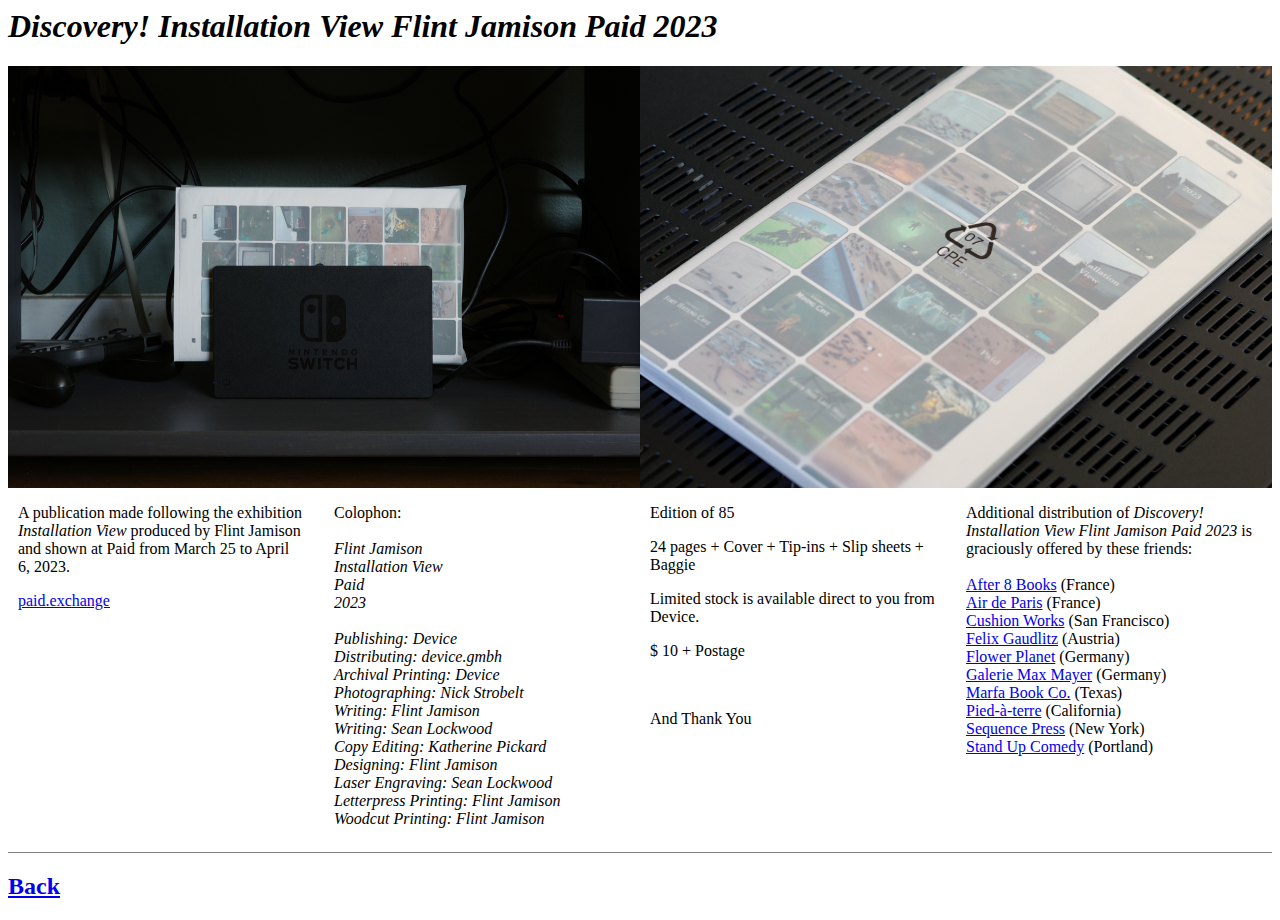
<file: installationview/index.html>
<html>
    <head>
<meta name="viewport" content="width=device-width, initial-scale=1">
<link rel="stylesheet" href="style.css">
<title>Installation View</title>
    </head>
    <body>
            <h1><em>Discovery! Installation View Flint Jamison Paid 2023</em></h1>
            <div class="row">
                <div class="column b">
                    <img src="img/001.jpg" width="100%" height="auto">
                </div>
                <div class="column b">
                    <img src="img/002.jpg" width="100%" height="auto">
                </div>
            </div>
            <div class="row">
                <div class="column">
                    <p>A publication made following the exhibition <em>Installation View</em> produced by Flint Jamison and shown at Paid from March 25 to April 6, 2023.</p>
                    <p><a href="https://paid.exchange">paid.exchange</a><br /></p>
                    <br />
                </div>
                <div class="column">
                    <p>Colophon:
                        <br /><em>
                        <br />Flint Jamison
                        <br />Installation View
                        <br />Paid
                        <br />2023
                        <br />
                        <br />Publishing: Device
                        <br />Distributing: device.gmbh
                        <br />Archival Printing: Device
                        <br />Photographing: Nick Strobelt
                        <br />Writing: Flint Jamison
                        <br />Writing: Sean Lockwood
                        <br />Copy Editing: Katherine Pickard
                        <br />Designing: Flint Jamison
                        <br />Laser Engraving: Sean Lockwood
                        <br />Letterpress Printing: Flint Jamison
                        <br />Woodcut Printing: Flint Jamison
                        <br /></em>
                    </p>
                </div>
                <div class="column">
                    <p>Edition of 85</p>
                    <p>24 pages + Cover + Tip-ins + Slip sheets + Baggie</p>
                    <p>Limited stock is available direct to you from Device.</p>
                    <p>$ 10 + Postage</p>
                    <div align="center">
                    <div id='product-component-1689963778950'></div>
<script type="text/javascript">
/*<![CDATA[*/
(function () {
  var scriptURL = 'https://sdks.shopifycdn.com/buy-button/latest/buy-button-storefront.min.js';
  if (window.ShopifyBuy) {
    if (window.ShopifyBuy.UI) {
      ShopifyBuyInit();
    } else {
      loadScript();
    }
  } else {
    loadScript();
  }
  function loadScript() {
    var script = document.createElement('script');
    script.async = true;
    script.src = scriptURL;
    (document.getElementsByTagName('head')[0] || document.getElementsByTagName('body')[0]).appendChild(script);
    script.onload = ShopifyBuyInit;
  }
  function ShopifyBuyInit() {
    var client = ShopifyBuy.buildClient({
      domain: 'device-prints.myshopify.com',
      storefrontAccessToken: '042841a69ba4ce57c265f835805acc80',
    });
    ShopifyBuy.UI.onReady(client).then(function (ui) {
      ui.createComponent('product', {
        id: '8454608486631',
        node: document.getElementById('product-component-1689963778950'),
        moneyFormat: '%24%7B%7Bamount%7D%7D',
        options: {
  "product": {
    "styles": {
      "product": {
        "@media (min-width: 601px)": {
          "max-width": "calc(25% - 20px)",
          "margin-left": "20px",
          "margin-bottom": "50px"
        }
      },
      "title": {
        "font-family": "Arial, sans-serif",
        "font-weight": "normal",
        "color": "#ffffff"
      },
      "button": {
        "font-family": "Times New Roman, serif",
        "font-size": "16px",
        "padding-top": "16px",
        "padding-bottom": "16px",
        ":hover": {
          "background-color": "#e60000"
        },
        "background-color": "#ff0000",
        ":focus": {
          "background-color": "#e60000"
        },
        "border-radius": "0px",
        "padding-left": "100px",
        "padding-right": "100px"
      },
      "quantityInput": {
        "font-size": "16px",
        "padding-top": "16px",
        "padding-bottom": "16px"
      },
      "price": {
        "font-family": "Arial, sans-serif",
        "color": "#000000"
      },
      "compareAt": {
        "font-family": "Arial, sans-serif",
        "color": "#000000"
      },
      "unitPrice": {
        "font-family": "Arial, sans-serif",
        "color": "#000000"
      },
      "description": {
        "font-family": "Arial, sans-serif",
        "color": "#000000"
      }
    },
    "contents": {
      "img": false,
      "title": false,
      "price": false
    },
    "text": {
      "button": "Discovery!"
    }
  },
  "productSet": {
    "styles": {
      "products": {
        "@media (min-width: 601px)": {
          "margin-left": "-20px"
        }
      }
    }
  },
  "modalProduct": {
    "contents": {
      "img": false,
      "imgWithCarousel": true,
      "button": false,
      "buttonWithQuantity": true
    },
    "styles": {
      "product": {
        "@media (min-width: 601px)": {
          "max-width": "100%",
          "margin-left": "0px",
          "margin-bottom": "0px"
        }
      },
      "button": {
        "font-family": "Times New Roman, serif",
        "font-size": "16px",
        "padding-top": "16px",
        "padding-bottom": "16px",
        ":hover": {
          "background-color": "#e60000"
        },
        "background-color": "#ff0000",
        ":focus": {
          "background-color": "#e60000"
        },
        "border-radius": "0px",
        "padding-left": "100px",
        "padding-right": "100px"
      },
      "quantityInput": {
        "font-size": "16px",
        "padding-top": "16px",
        "padding-bottom": "16px"
      },
      "title": {
        "font-family": "Helvetica Neue, sans-serif",
        "font-weight": "bold",
        "font-size": "26px",
        "color": "#4c4c4c"
      },
      "price": {
        "font-family": "Helvetica Neue, sans-serif",
        "font-weight": "normal",
        "font-size": "18px",
        "color": "#4c4c4c"
      },
      "compareAt": {
        "font-family": "Helvetica Neue, sans-serif",
        "font-weight": "normal",
        "font-size": "15.299999999999999px",
        "color": "#4c4c4c"
      },
      "unitPrice": {
        "font-family": "Helvetica Neue, sans-serif",
        "font-weight": "normal",
        "font-size": "15.299999999999999px",
        "color": "#4c4c4c"
      },
      "description": {
        "font-family": "Helvetica Neue, sans-serif",
        "font-weight": "normal",
        "font-size": "14px",
        "color": "#4c4c4c"
      }
    },
    "text": {
      "button": "Add to cart"
    }
  },
  "option": {
    "styles": {
      "label": {
        "font-family": "Arial, sans-serif"
      },
      "select": {
        "font-family": "Arial, sans-serif"
      }
    }
  },
  "cart": {
    "styles": {
      "button": {
        "font-family": "Times New Roman, serif",
        "font-size": "16px",
        "padding-top": "16px",
        "padding-bottom": "16px",
        ":hover": {
          "background-color": "#e60000"
        },
        "background-color": "#ff0000",
        ":focus": {
          "background-color": "#e60000"
        },
        "border-radius": "0px"
      }
    },
    "text": {
      "total": "Subtotal",
      "button": "Checkout"
    }
  },
  "toggle": {
    "styles": {
      "toggle": {
        "font-family": "Times New Roman, serif",
        "background-color": "#ff0000",
        ":hover": {
          "background-color": "#e60000"
        },
        ":focus": {
          "background-color": "#e60000"
        }
      },
      "count": {
        "font-size": "16px"
      }
    }
  }
},
      });
    });
  }
})();
/*]]>*/
</script>
                    </div>
                    <br />
                <p>And Thank You</p>
                </div>
                <div class="column">
                    <p>Additional distribution of <em>Discovery! Installation View Flint Jamison Paid 2023</em> is graciously offered by these friends:<br />
                        <br /><a href="https://www.after8books.com">After 8 Books</a> (France)
                        <br /><a href="http://www.airdeparis.com">Air de Paris</a> (France)
                        <br /><a href="https://www.cushionworks.info">Cushion Works</a> (San Francisco)
                        <br /><a href="https://felixgaudlitz.com">Felix Gaudlitz</a> (Austria)
                        <br /><a href="https://www.instagram.com/flowerplanetberlin/">Flower Planet</a> (Germany)
                        <br /><a href="https://www.maxmayer.net">Galerie Max Mayer</a> (Germany)
                        <br /><a href="http://www.marfabookco.com">Marfa Book Co.</a> (Texas)
                        <br /><a href="http://www.pied-terre.com">Pied-à-terre</a> (California)
                        <br /><a href="https://www.sequencepress.com">Sequence Press</a> (New York)
                        <br /><a href="https://www.standupcomedytoo.com">Stand Up Comedy</a> (Portland)
                    </p>
                </div>
            </div>
        <hr noshade size="1">
        <h2><a href="https://options.device.gmbh">Back</a></h2>
    </body>
</html>
</file>
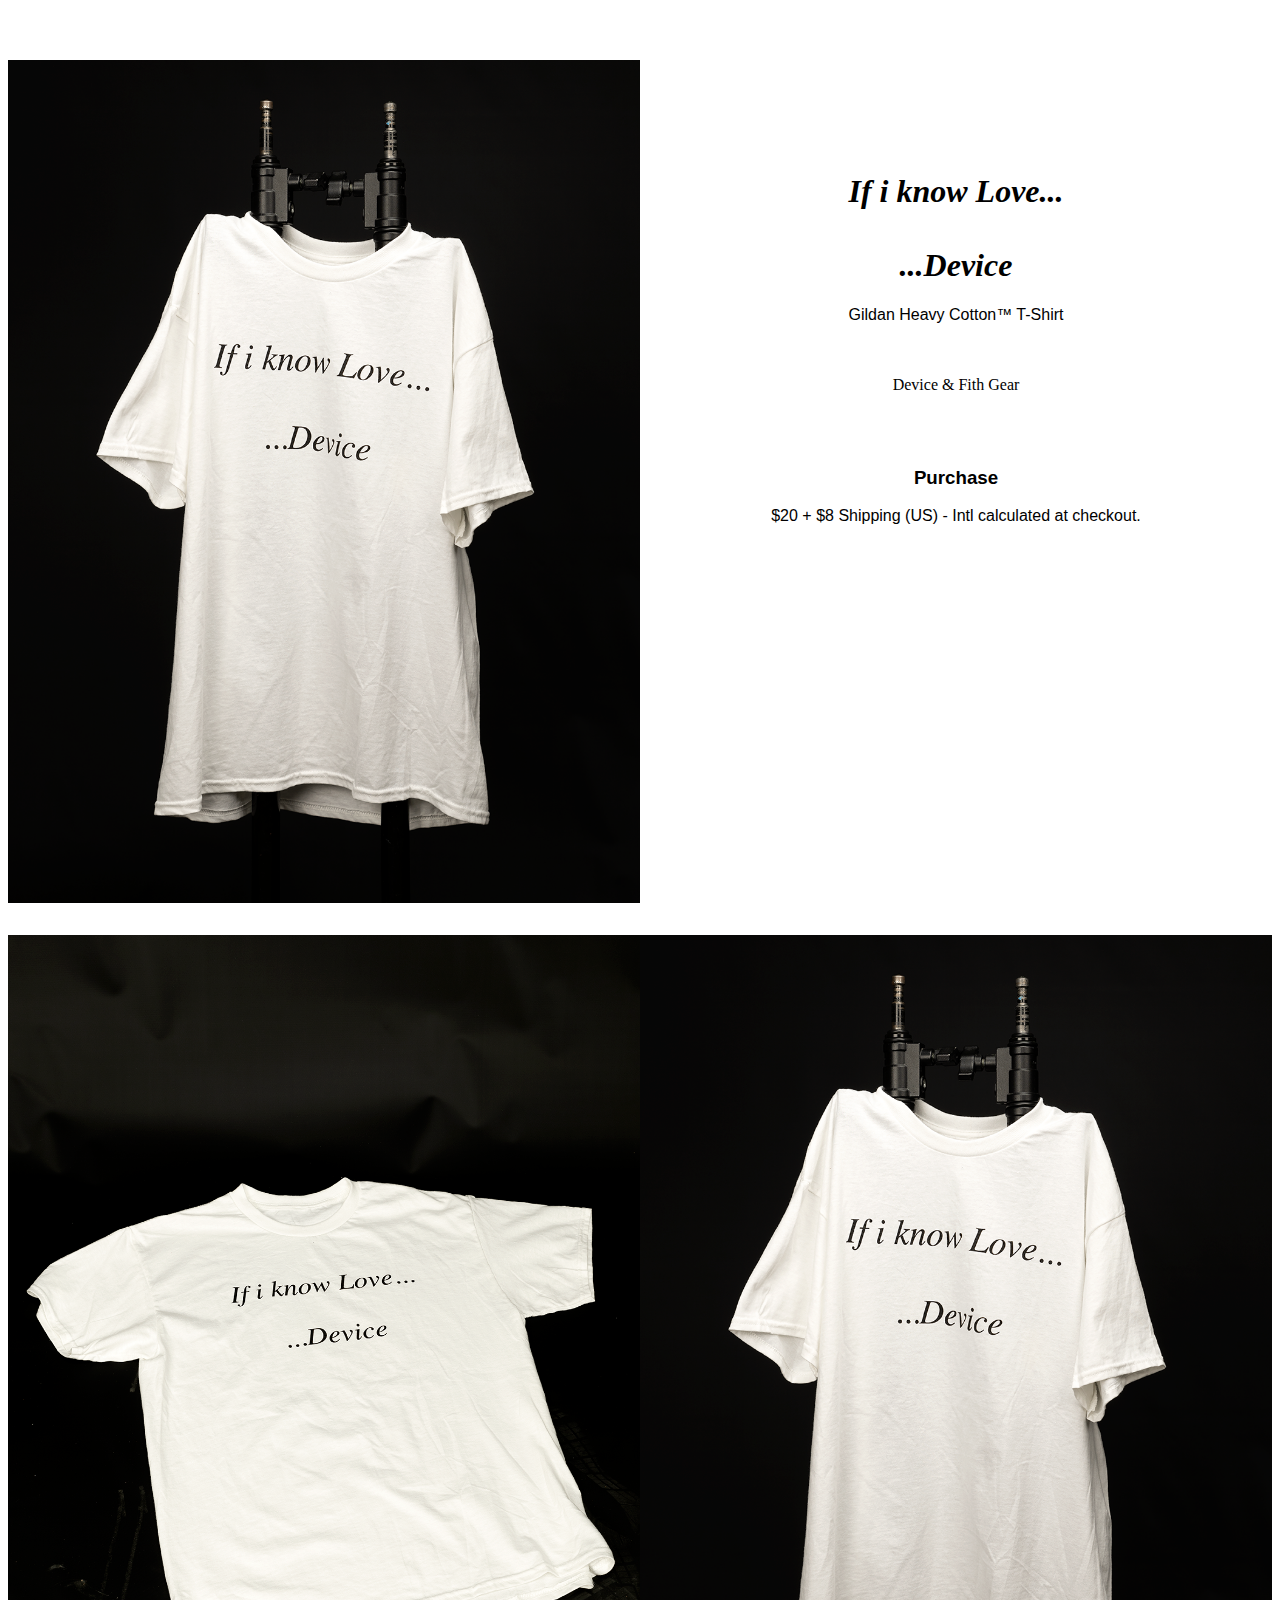
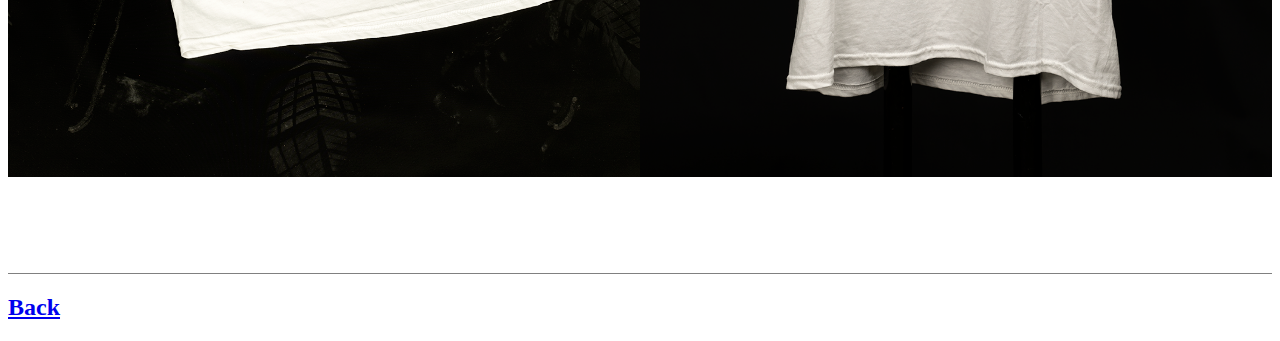
<file: knowing/index.html>
<html>
<head>
<meta name="viewport" content="width=device-width, initial-scale=1">
<link rel="stylesheet" href="css/style.css">
<title>Well?</title>
</head>
<body>
<br /><br />
<div class="row">
    <div class="column b">
        <center>
        <p class="b"><img src="img/knowing.png" height="auto" width="100%"></p>
        </center>
    </div>
    <div class="column b">
        <center>
        <br /><br /><br /><br /><br /><br />
        <h1><em>If i know Love... <br /><br /> ...Device</em></h1>
        <p class="b">Gildan Heavy Cotton™ T-Shirt</p>
        <br /><br />Device & Fith Gear<br /><br /><br /><br />
        <h3>Purchase</h3>
        <p class="b">$20 + $8 Shipping (US) - Intl calculated at checkout.</p>
        <div id='product-component-1674235211079'></div>
            <script type="text/javascript">
            /*<![CDATA[*/
            (function () {
            var scriptURL = 'https://sdks.shopifycdn.com/buy-button/latest/buy-button-storefront.min.js';
            if (window.ShopifyBuy) {
                if (window.ShopifyBuy.UI) {
                ShopifyBuyInit();
                } else {
                loadScript();
                }
            } else {
                loadScript();
            }
            function loadScript() {
                var script = document.createElement('script');
                script.async = true;
                script.src = scriptURL;
                (document.getElementsByTagName('head')[0] || document.getElementsByTagName('body')[0]).appendChild(script);
                script.onload = ShopifyBuyInit;
            }
            function ShopifyBuyInit() {
                var client = ShopifyBuy.buildClient({
                domain: 'device-prints.myshopify.com',
                storefrontAccessToken: '042841a69ba4ce57c265f835805acc80',
                });
                ShopifyBuy.UI.onReady(client).then(function (ui) {
                ui.createComponent('product', {
                    id: '8292787716327',
                    node: document.getElementById('product-component-1674235211079'),
                    moneyFormat: '%24%7B%7Bamount%7D%7D',
                    options: {
            "product": {
                "styles": {
                "product": {
                    "@media (min-width: 601px)": {
                    "max-width": "calc(25% - 20px)",
                    "margin-left": "20px",
                    "margin-bottom": "50px"
                    }
                },
                "title": {
                    "font-family": "Arial, sans-serif",
                    "font-weight": "normal",
                    "color": "#ff0000"
                },
                "button": {
                    "font-family": "Arial, sans-serif",
                    "font-size": "14px",
                    "padding-top": "15px",
                    "padding-bottom": "15px",
                    ":hover": {
                    "background-color": "#e60000"
                    },
                    "background-color": "#ff0000",
                    ":focus": {
                    "background-color": "#e60000"
                    }
                },
                "quantityInput": {
                    "font-size": "14px",
                    "padding-top": "15px",
                    "padding-bottom": "15px"
                },
                "price": {
                    "font-family": "Arial, sans-serif",
                    "color": "#000000"
                },
                "compareAt": {
                    "font-family": "Arial, sans-serif",
                    "color": "#000000"
                },
                "unitPrice": {
                    "font-family": "Arial, sans-serif",
                    "color": "#000000"
                },
                "description": {
                    "font-family": "Arial, sans-serif",
                    "color": "#000000"
                }
                },
                "contents": {
                "img": false,
                "title": false,
                "price": false
                },
                "text": {
                "button": "Add to cart"
                }
            },
            "productSet": {
                "styles": {
                "products": {
                    "@media (min-width: 601px)": {
                    "margin-left": "-20px"
                    }
                }
                }
            },
            "modalProduct": {
                "contents": {
                "img": false,
                "imgWithCarousel": true,
                "button": false,
                "buttonWithQuantity": true
                },
                "styles": {
                "product": {
                    "@media (min-width: 601px)": {
                    "max-width": "100%",
                    "margin-left": "0px",
                    "margin-bottom": "0px"
                    }
                },
                "button": {
                    "font-family": "Arial, sans-serif",
                    "font-size": "14px",
                    "padding-top": "15px",
                    "padding-bottom": "15px",
                    ":hover": {
                    "background-color": "#e60000"
                    },
                    "background-color": "#ff0000",
                    ":focus": {
                    "background-color": "#e60000"
                    }
                },
                "quantityInput": {
                    "font-size": "14px",
                    "padding-top": "15px",
                    "padding-bottom": "15px"
                },
                "title": {
                    "font-family": "Helvetica Neue, sans-serif",
                    "font-weight": "bold",
                    "font-size": "26px",
                    "color": "#4c4c4c"
                },
                "price": {
                    "font-family": "Helvetica Neue, sans-serif",
                    "font-weight": "normal",
                    "font-size": "18px",
                    "color": "#4c4c4c"
                },
                "compareAt": {
                    "font-family": "Helvetica Neue, sans-serif",
                    "font-weight": "normal",
                    "font-size": "15.299999999999999px",
                    "color": "#4c4c4c"
                },
                "unitPrice": {
                    "font-family": "Helvetica Neue, sans-serif",
                    "font-weight": "normal",
                    "font-size": "15.299999999999999px",
                    "color": "#4c4c4c"
                },
                "description": {
                    "font-family": "Helvetica Neue, sans-serif",
                    "font-weight": "normal",
                    "font-size": "14px",
                    "color": "#4c4c4c"
                }
                },
                "text": {
                "button": "Add to cart"
                }
            },
            "option": {
                "styles": {
                "label": {
                    "font-family": "Arial, sans-serif"
                },
                "select": {
                    "font-family": "Arial, sans-serif"
                }
                }
            },
            "cart": {
                "styles": {
                "button": {
                    "font-family": "Arial, sans-serif",
                    "font-size": "14px",
                    "padding-top": "15px",
                    "padding-bottom": "15px",
                    ":hover": {
                    "background-color": "#e60000"
                    },
                    "background-color": "#ff0000",
                    ":focus": {
                    "background-color": "#e60000"
                    }
                }
                },
                "text": {
                "total": "Subtotal",
                "button": "Checkout"
                }
            },
            "toggle": {
                "styles": {
                "toggle": {
                    "font-family": "Arial, sans-serif",
                    "background-color": "#ff0000",
                    ":hover": {
                    "background-color": "#e60000"
                    },
                    ":focus": {
                    "background-color": "#e60000"
                    }
                },
                "count": {
                    "font-size": "14px"
                }
                }
            }
            },
                });
                });
            }
            })();
            /*]]>*/
            </script>
        </center>
        <br /><br /><br /><br /><br /><br /><br /><br />
    </div>
</div>
<div class="row">
    <div class="column b">
        <center>
        <p class="b"><img src="img/knowing2.png" height="auto" width="100%"></p>
        </center>
    </div>
    <div class="column b">
        <center>
            <p class="b"><img src="img/knowing.png" height="auto" width="100%"></p>
        </center>
    </div>
</div>
<br /><br /><br /><br />
<hr noshade size="1">
<h2><a href="https://options.device.gmbh">Back</a></h2>
</body>
</file>
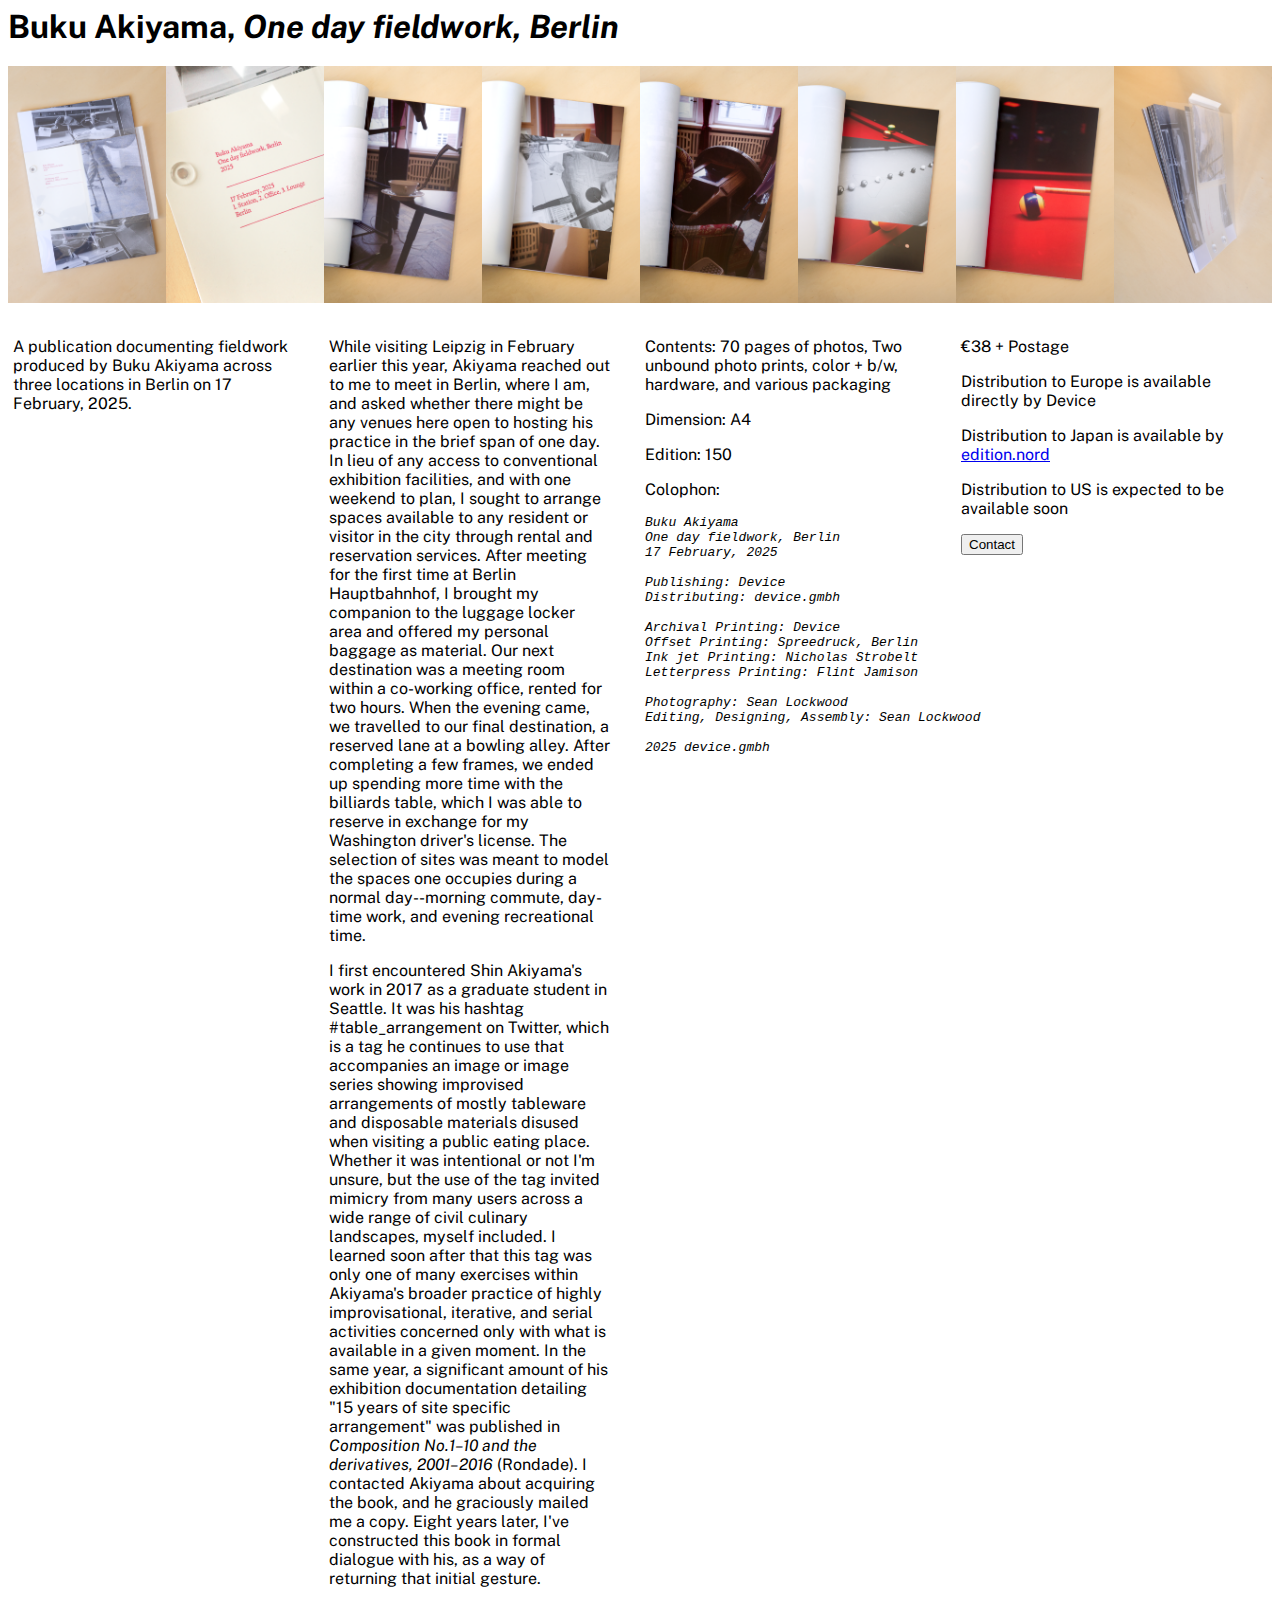
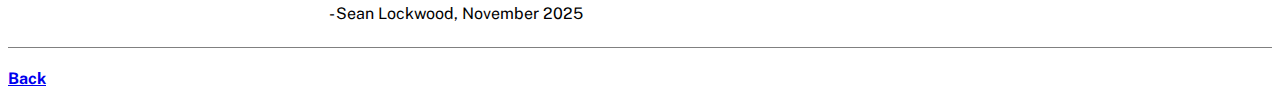
<file: onedayfieldwork/index.html>
<html>
    <head>
<meta name="viewport" content="width=device-width, initial-scale=1">
<link rel="preconnect" href="https://fonts.gstatic.com">
<link href="https://fonts.googleapis.com/css2?family=Public+Sans:wght@300&display=swap" rel="stylesheet">
<link rel="stylesheet" href="style.css">
<title>One day fieldwork, Berlin</title>
    </head>
    <body>
            <h1>Buku Akiyama, <em>One day fieldwork, Berlin</em></h1>
            <div class="row">
                <div class="column c">
                    <a href="img/cover3.png"><img src="img/cover3.png" width="100%" height="auto"></a>
                </div>
                <div class="column c">
                    <a href="img/detail3.png"><img src="img/detail3.png" width="100%" height="auto"></a>
                </div>
                <div class="column c">
                    <a href="img/cup.png"><img src="img/cup.png" width="100%" height="auto"></a>
                </div>
                <div class="column c">
                    <a href="img/cable.png"><img src="img/cable.png" width="100%" height="auto"></a>
                </div>
                <div class="column c">
                    <a href="img/table.png"><img src="img/table.png" width="100%" height="auto"></a>
                </div>
                <div class="column c">
                    <a href="img/balls.png"><img src="img/balls.png" width="100%" height="auto"></a>
                </div>
                <div class="column c">
                    <a href="img/ball.png"><img src="img/ball.png" width="100%" height="auto"></a>
                </div>
                <div class="column c">
                    <a href="img/top.png"><img src="img/top.png" width="100%" height="auto"></a>
                </div>
            </div>
            <br />
            <div class="row">
                <div class="column">
                    <p>A publication documenting fieldwork produced by Buku Akiyama across three locations in Berlin on 17 February, 2025. </p>
                </div>
                <div class="column">
                    <p>While visiting Leipzig in February earlier this year, Akiyama reached out to me to meet in Berlin, where I am, and asked whether there might be any venues here open to hosting his practice in the brief span of one day. In lieu of any access to conventional exhibition facilities, and with one weekend to plan, I sought to arrange spaces available to any resident or visitor in the city through rental and reservation services. After meeting for the first time at Berlin Hauptbahnhof, I brought my companion to the luggage locker area and offered my personal baggage as material. Our next destination was a meeting room within a co-working office, rented for two hours. When the evening came, we travelled to our final destination, a reserved lane at a bowling alley. After completing a few frames, we ended up spending more time with the billiards table, which I was able to reserve in exchange for my Washington driver's license. The selection of sites was meant to model the spaces one occupies during a normal day--morning commute, day-time work, and evening recreational time.</p>

                    <p>I first encountered Shin Akiyama's work in 2017 as a graduate student in Seattle. It was his hashtag #table_arrangement on Twitter, which is a tag he continues to use that accompanies an image or image series showing improvised arrangements of mostly tableware and disposable materials disused when visiting a public eating place.  Whether it was intentional or not I'm unsure, but the use of the tag invited mimicry from many users across a wide range of civil culinary landscapes, myself included. I learned soon after that this tag was only one of many exercises within Akiyama's broader practice of highly improvisational, iterative, and serial activities concerned only with what is available in a given moment. In the same year, a significant amount of his exhibition documentation detailing "15 years of site specific arrangement" was published in <em>Composition No.1–10 and the derivatives, 2001–2016</em> (Rondade). I contacted Akiyama about acquiring the book, and he graciously mailed me a copy. Eight years later, I've constructed this book in formal dialogue with his, as a way of returning that initial gesture.</p>

                    <p>- Sean Lockwood, November 2025</p>
                </div>
                <div class="column">
                    <p>Contents: 70 pages of photos, Two unbound photo prints, color + b/w, hardware, and various packaging</p>
                    <p>Dimension: A4</p>
                    <p>Edition: 150</p>
                    <p>Colophon:<pre><em>Buku Akiyama
One day fieldwork, Berlin
17 February, 2025

Publishing: Device
Distributing: device.gmbh

Archival Printing: Device
Offset Printing: Spreedruck, Berlin
Ink jet Printing: Nicholas Strobelt
Letterpress Printing: Flint Jamison

Photography: Sean Lockwood
Editing, Designing, Assembly: Sean Lockwood

2025 device.gmbh
</em></pre>
                    </p>
                </div>
                <div class="column">
                    <p>€38 + Postage</p>
                    <p>Distribution to Europe is available directly by Device</p>
                    <p>Distribution to Japan is available by 
                        <a href="https://editionnord.com/en/">edition.nord</a>
                    </p>
                    <p>Distribution to US is expected to be available soon</p>
                    <p><button type="submit" onclick="window.location.href='mailto:printer.device.options@gmail.com?subject=Device%20Order&body=Dear%20Device%2C%20%0A%0AMy%20name%20is%20-%20(name)%0A%0AI%20am%20interested%20in%20purchasing%20the%20following%20-%20(title%2Fquantity)%0A%0AMy%20contact%20information%20is%20-%20(contact%20information)%0A%0AMy%20billing%20and%20shipping%20address%20is%20-%20(billing%20and%20shipping%20information)%0A%0AMy%20PayPal%20email%20address%20for%20invoicing%20is%20-%20(If%20you%20would%20like%20to%20pay%20another%20way%20describe%20it%20here)%0A%0AThank%20you!%0A%0A';">
                      Contact
                    </button></p>
                </div>
            </div>
        <hr noshade size="1">
        <h4><a href="https://options.device.gmbh">Back</a></h2>
    </body>
</html>
</file>
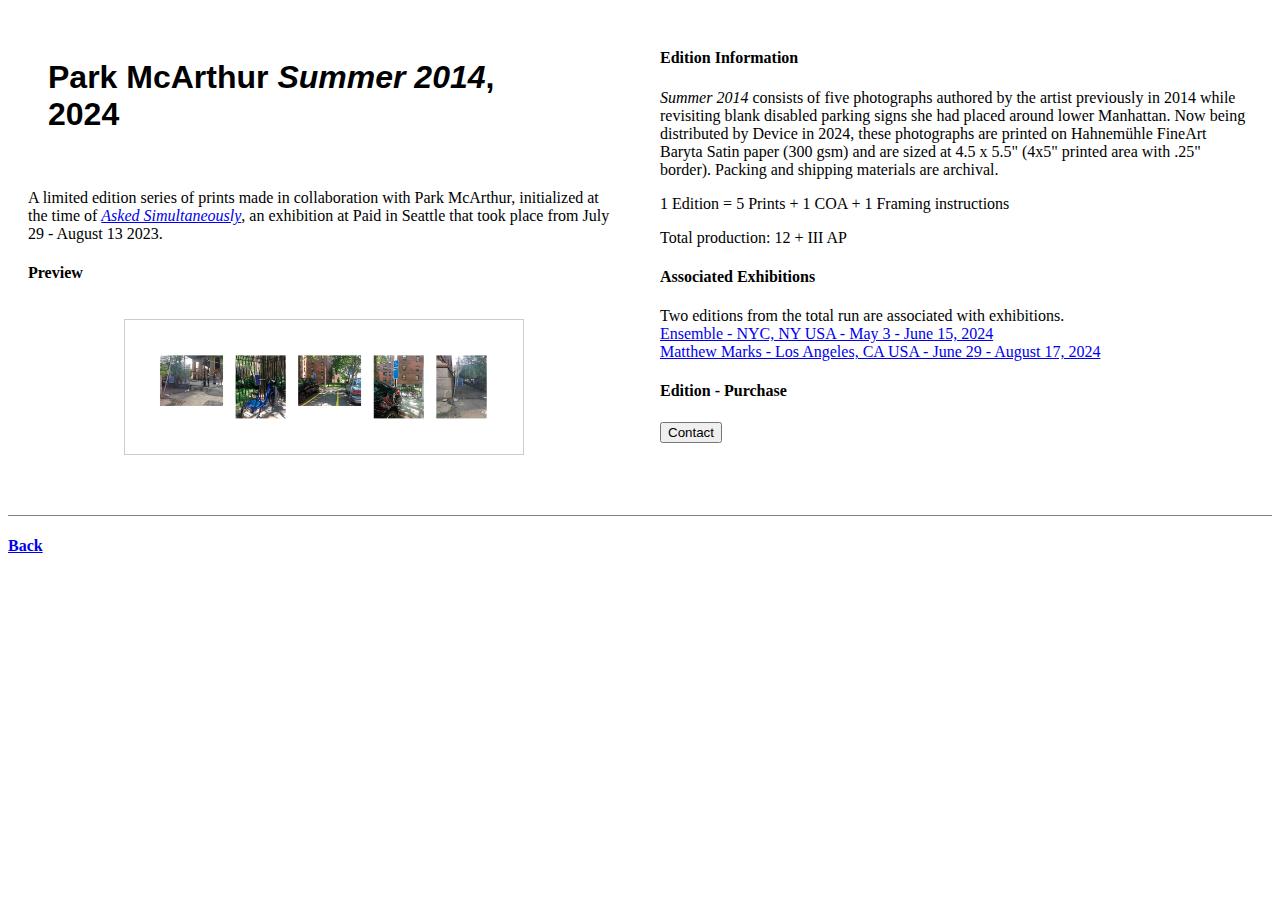
<file: summer2014/index.html>
<html>
<head>
<meta name="viewport" content="width=device-width, initial-scale=1">
<link rel="preconnect" href="https://fonts.gstatic.com">
<link href="https://fonts.googleapis.com/css2?family=Public+Sans:wght@300&display=swap" rel="stylesheet">
<link rel="stylesheet" href="style.css">
<title>Park McArthur Summer 2014, 2024</title>
</head>
<body>
    <!--Title begin-->
        <div class="row">
            <div class="column b">
                <h1 class="b">Park McArthur <em>Summer 2014</em>, 2024</h1><br>
                <p>A limited edition series of prints made in collaboration with Park McArthur, initialized at the time of <a href="https://paid.exchange/asked_simultaneously"><em>Asked Simultaneously</em></a>, an exhibition at Paid in Seattle that took place from July 29 - August 13 2023.</p>
                <h4>Preview</h4>
                <p align="center"><a href="img/thumb.jpg"><img src="img/thumb.jpg" class="responsive" width="300px" height="auto"></a></p>
            </div>
            <div class="column b">
                <h4>Edition Information</h4>
                <p>
                    <em>Summer 2014</em> consists of five photographs authored by the artist previously in 2014 while revisiting blank disabled parking signs she had placed around lower Manhattan. Now being distributed by Device in 2024, these photographs are printed on Hahnemühle FineArt Baryta Satin paper (300 gsm) and are sized at 4.5 x 5.5" (4x5" printed area with .25" border). Packing and shipping materials are archival.
                </p>
                <p>
                    1 Edition = 5 Prints + 1 COA + 1 Framing instructions 
                </p>
                <p>
                    Total production: 12 + III AP
                </p>
                <h4>Associated Exhibitions</h4>
                <p>
                    Two editions from the total run are associated with exhibitions.
                    <br /><a href="https://ensemble.nyc/exhibitions/9/works/artworks-9378-park-mcarthur-summer-2014-2024/">Ensemble - NYC, NY USA - May 3 - June 15, 2024</a>
                    <br /><a href="https://matthewmarks.com/exhibitions/written-on-water-06-24/lightbox/works/mcap-ph-50554">Matthew Marks - Los Angeles, CA USA - June 29 - August 17, 2024</a>
                </p>
                <h4>Edition - Purchase</h4>
                <h4 class="b">
                  <button type="submit" onclick="window.location.href='mailto:printer.device.options@gmail.com?subject=Device%20Order&body=Dear%20Device%2C%20%0A%0AMy%20name%20is%20-%20(name)%0A%0AI%20am%20interested%20in%20purchasing%20the%20following%20-%20(title%2Fquantity)%0A%0AMy%20contact%20information%20is%20-%20(contact%20information)%0A%0AMy%20billing%20and%20shipping%20address%20is%20-%20(billing%20and%20shipping%20information)%0A%0AMy%20PayPal%20email%20address%20for%20invoicing%20is%20-%20(If%20you%20would%20like%20to%20pay%20another%20way%20describe%20it%20here)%0A%0AThank%20you!%0A%0A';">
                      Contact
                  </button> 
                </h4>
            </div>
        </div>
    <!--Title end-->
<hr noshade size="1">
<h4><a href="/index.html">Back</a></h3>
</body>
</html>
</file>
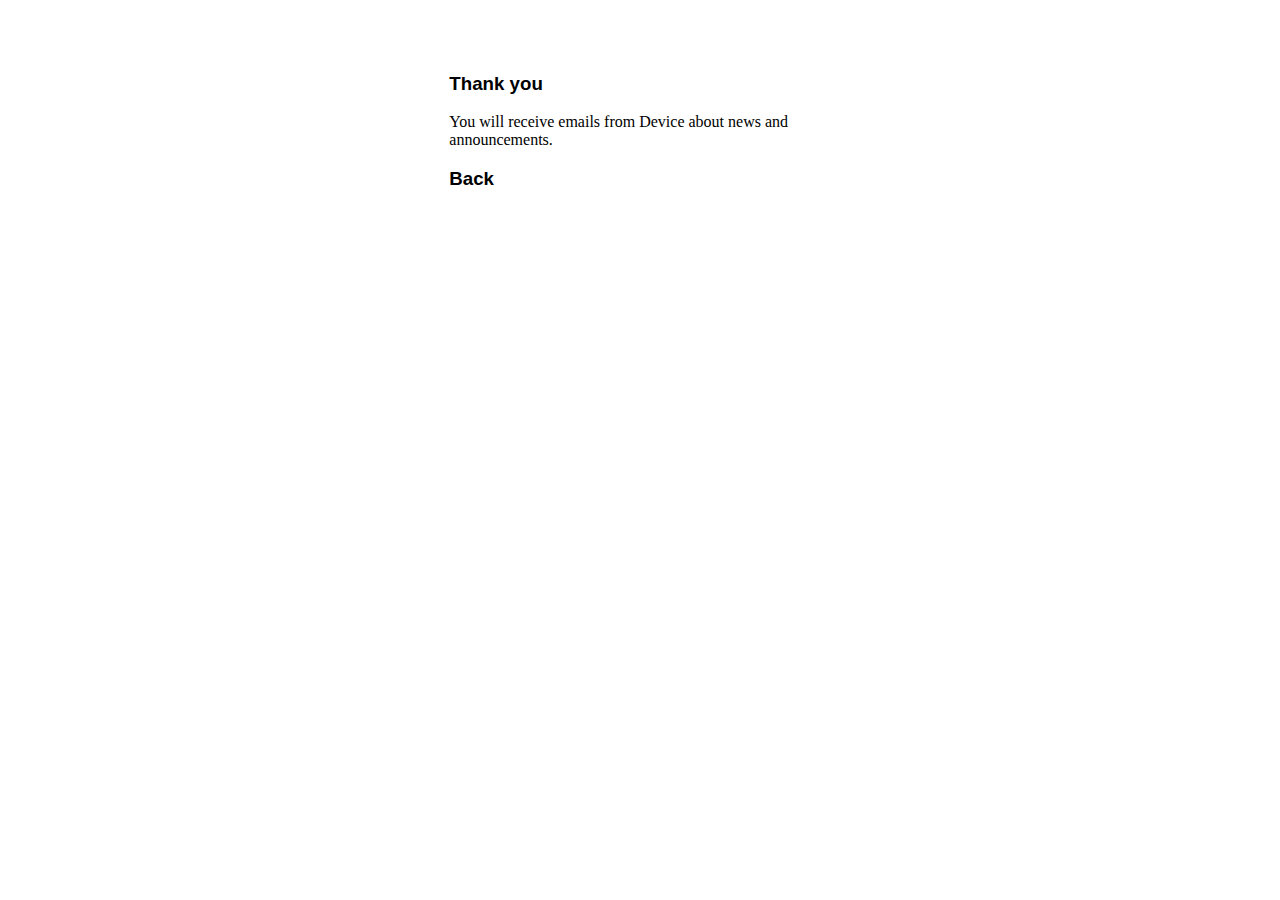
<file: emails.html>
<html>
<head>
<meta name="viewport" content="width=device-width, initial-scale=1">
<link rel="stylesheet" href="css/style.css">
<title>Mailing list confirmation</title>
</head>
<body>
<br><br>
    <div class="row">
        <div class="column c">
        
        </div>
        <div class="column c">
            <h3>Thank you</h3>
            You will receive emails from Device about news and announcements.
            <h3><a href="/index.html">Back</a></h3>
        </div>
        <div class="column c">

        </div>
    </div>
<br>
</body>
</html>
</file>
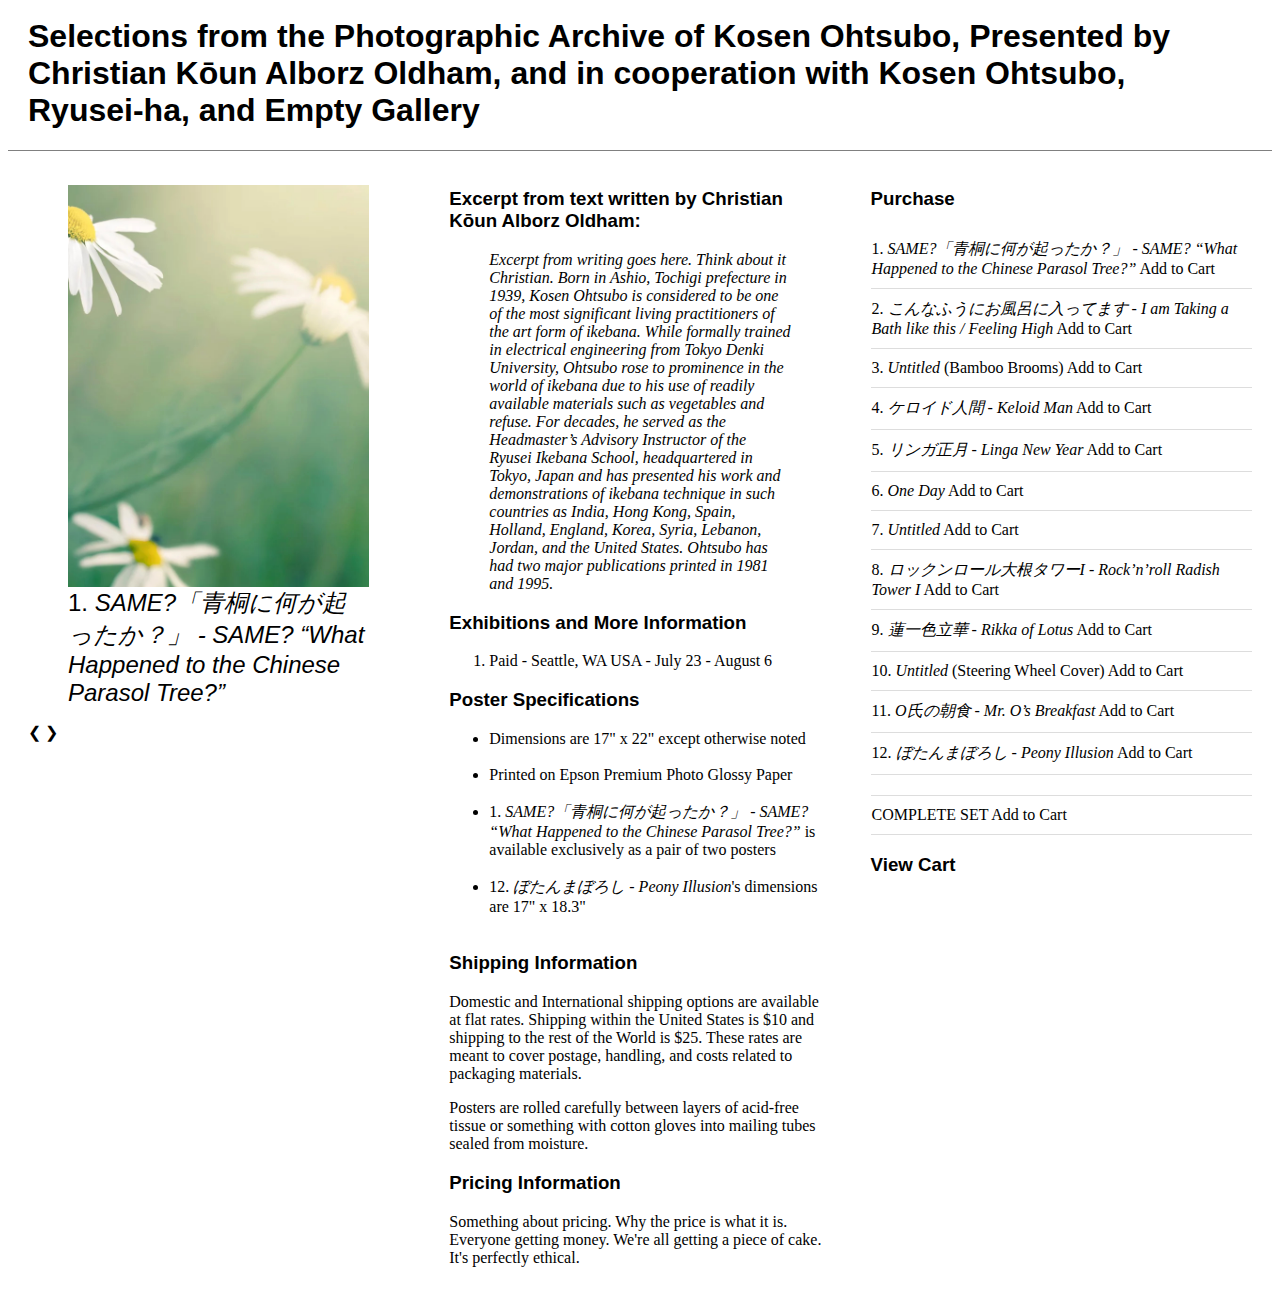
<file: testing.html>
<html>
<head>
<meta name="viewport" content="width=device-width, initial-scale=1">
<link rel="stylesheet" href="css/style.css">
<title>Selections from the Photographic Archive of Kosen Ohtsubo, Presented by Christian Kōun Alborz Oldham, and in cooperation with Kosen Ohtsubo, Ryusei-ha, and Empty Gallery</title>
</head>
<body>
    <h1 class="b">Selections from the Photographic Archive of Kosen Ohtsubo, Presented by Christian Kōun Alborz Oldham, and in cooperation with Kosen Ohtsubo, Ryusei-ha, and Empty Gallery</a></h1>
    <hr noshade size="1">
        <div class="row">
            <div class="column c">
                    <div class="slideshow-container">
                        <div class="mySlides1">
                            <figure>
                            <img class="slide" src="img/flower.jpg" style="width:100%">
                            <figcaption>1. <em>SAME?「青桐に何が起ったか？」 - SAME? “What Happened to the Chinese Parasol Tree?”</em></figcaption>
                            </figure>
                        </div>
                      
                        <div class="mySlides1">
                            <figure>
                            <img class="slide" src="img/flower.jpg" style="width:100%">
                            <figcaption>2. <em>こんなふうにお風呂に入ってます - I am Taking a Bath like this / Feeling High</em></figcaption>
                            </figure>
                        </div>
                    
                        <div class="mySlides1">
                            <figure>
                            <img class="slide" src="img/flower.jpg" style="width:100%">
                            <figcaption>3. <em>Untitled</em> (Bamboo Brooms)</figcaption>
                            </figure>
                        </div>
                        
                        <div class="mySlides1">
                            <figure>
                            <img class="slide" src="img/flower.jpg" style="width:100%">
                            <figcaption>4. <em>ケロイド人間 - Keloid Man</em></figcaption>
                            </figure>
                        </div>
                    
                        <div class="mySlides1">
                            <figure>
                            <img class="slide" src="img/flower.jpg" style="width:100%">
                            <figcaption>5. <em>リンガ正月 - Linga New Year</em></figcaption>
                            </figure>
                        </div>
                    
                        <div class="mySlides1">
                            <figure>
                            <img class="slide" src="img/flower.jpg" style="width:100%">
                            <figcaption>6. <em>One Day</em></figcaption>
                            </figure>
                        </div>
                    
                        <div class="mySlides1">
                            <figure>
                            <img class="slide" src="img/flower.jpg" style="width:100%">
                            <figcaption>7. <em>Untitled</em></figcaption>
                            </figure>
                        </div>
                    
                        <div class="mySlides1">
                            <figure>
                            <img class="slide" src="img/flower.jpg" style="width:100%">
                            <figcaption>8. <em>ロックンロール大根タワーI - Rock’n’roll Radish Tower I</em></figcaption>
                            </figure>
                        </div>
                    
                        <div class="mySlides1">
                            <figure>
                            <img class="slide" src="img/flower.jpg" style="width:100%">
                            <figcaption>9. <em>蓮一色立華 - Rikka of Lotus</em></figcaption>
                            </figure>
                        </div>
                    
                        <div class="mySlides1">
                            <figure>
                            <img class="slide" src="img/flower.jpg" style="width:100%">
                            <figcaption>10. <em>Untitled</em> (Steering Wheel Cover)</figcaption>
                            </figure>
                        </div>
                    
                        <div class="mySlides1">
                            <figure>
                            <img class="slide" src="img/flower.jpg" style="width:100%">
                            <figcaption>11. <em>O氏の朝食 - Mr. O’s Breakfast</em></figcaption>
                            </figure>
                        </div>
                    
                        <div class="mySlides1">
                            <figure>
                            <img class="slide" src="img/flower.jpg" style="width:100%">
                            <figcaption>12. <em>ぼたんまぼろし - Peony Illusion</em></figcaption>
                            </figure>
                        </div>
                      
                        <a class="prev" onclick="plusSlides(-1, 0)">&#10094;</a>
                        <a class="next" onclick="plusSlides(1, 0)">&#10095;</a>
                    </div>
            </div>
            <div class="column c">
                <h3>Excerpt from text written by Christian Kōun Alborz Oldham:</h3>
                <blockquote><em>Excerpt from writing goes here. Think about it Christian. Born in Ashio, Tochigi prefecture in 1939, Kosen Ohtsubo is considered to be one of the most significant living practitioners of the art form of ikebana. While formally trained in electrical engineering from Tokyo Denki University, Ohtsubo rose to prominence in the world of ikebana due to his use of readily available materials such as vegetables and refuse. For decades, he served as the Headmaster’s Advisory Instructor of the Ryusei Ikebana School, headquartered in Tokyo, Japan and has presented his work and demonstrations of ikebana technique in such countries as India, Hong Kong, Spain, Holland, England, Korea, Syria, Lebanon, Jordan, and the United States. Ohtsubo has had two major publications printed in 1981 and 1995.</em></blockquote>
                <h3>Exhibitions and More Information</h3>
                    <ol>
                        <li><a href="https://paid.exchange/co_ko.html">Paid - Seattle, WA USA - July 23 - August 6</a></li>
                    </ol>
                <h3>Poster Specifications</h3>
                    <ul>
                        <li>Dimensions are 17" x 22" except otherwise noted</li><br>
                        <li>Printed on Epson Premium Photo Glossy Paper</li><br>
                        <li>1. <em>SAME?「青桐に何が起ったか？」 - SAME? “What Happened to the Chinese Parasol Tree?”</em> is available exclusively as a pair of two posters</li><br>
                        <li>12. <em>ぼたんまぼろし - Peony Illusion</em>'s dimensions are 17" x 18.3"</li><br>
                      </ul> 
                <h3>Shipping Information</h3>
                      <p class="b">
                          Domestic and International shipping options are available at flat rates. Shipping within the United States is $10 and shipping to the rest of the World is $25. These rates are meant to cover postage, handling, and costs related to packaging materials.
                      </p>
                      <p class="b">
                          Posters are rolled carefully between layers of acid-free tissue or something with cotton gloves into mailing tubes sealed from moisture. 
                      </p>
                <h3>Pricing Information</h3>
                      <p class="b">
                          Something about pricing. Why the price is what it is. Everyone getting money. We're all getting a piece of cake. It's perfectly ethical. 
                      </p>
            </div>
            <div class="column c">
                <h3>Purchase</h3>
                <table>
                    <tr>
                    <td>1. <em>SAME?「青桐に何が起ったか？」 - SAME? “What Happened to the Chinese Parasol Tree?”</em> <a href="https://www.paypal.com/cgi-bin/webscr?cmd=_s-xclick&hosted_button_id=ZKVK49RSQ8B6U" target="_blank">Add to Cart</a></td>
                    </tr>
                    <tr>
                    <td>2. <em>こんなふうにお風呂に入ってます - I am Taking a Bath like this / Feeling High</em> <a href="https://www.paypal.com/cgi-bin/webscr?cmd=_s-xclick&hosted_button_id=7S5Q5K8BNLLRS" target="_blank">Add to Cart</a></td>
                    </tr>
                    <tr>
                    <td>3. <em>Untitled</em> (Bamboo Brooms) <a href="https://www.paypal.com/cgi-bin/webscr?cmd=_s-xclick&hosted_button_id=XK2KKW6KSKS2G" target="_blank">Add to Cart</a></td>
                    </tr>
                    <tr>
                    <td>4. <em>ケロイド人間 - Keloid Man</em> <a href="https://www.paypal.com/cgi-bin/webscr?cmd=_s-xclick&hosted_button_id=WG86KN929UW3C" target="_blank">Add to Cart</a></td>
                    </tr>
                    <tr>
                    <td>5. <em>リンガ正月 - Linga New Year</em> <a href="https://www.paypal.com/cgi-bin/webscr?cmd=_s-xclick&hosted_button_id=WNKTSVJYBPVA4" target="_blank">Add to Cart</a></td>
                    </tr>
                    <tr>
                    <td>6. <em>One Day</em> <a href="https://www.paypal.com/cgi-bin/webscr?cmd=_s-xclick&hosted_button_id=N7P2K33E5L8T6" target="_blank">Add to Cart</a></td>
                    </tr>
                    <tr>
                    <td>7. <em>Untitled</em> <a href="https://www.paypal.com/cgi-bin/webscr?cmd=_s-xclick&hosted_button_id=75UR5ERUULGG6" target="_blank">Add to Cart</a></td>
                    </tr>
                    <tr>
                    <td>8. <em>ロックンロール大根タワーI - Rock’n’roll Radish Tower I</em> <a href="https://www.paypal.com/cgi-bin/webscr?cmd=_s-xclick&hosted_button_id=JAYNL2S8UWNBU" target="_blank">Add to Cart</a></td>
                    </tr>
                    <tr>
                    <td>9. <em>蓮一色立華 - Rikka of Lotus</em> <a href="https://www.paypal.com/cgi-bin/webscr?cmd=_s-xclick&hosted_button_id=7KWM9NCFZHYVG" target="_blank">Add to Cart</a></td>
                    </tr>
                    <tr>
                    <td>10. <em>Untitled</em> (Steering Wheel Cover) <a href="https://www.paypal.com/cgi-bin/webscr?cmd=_s-xclick&hosted_button_id=86VCLSRNUCYL6" target="_blank">Add to Cart</a></td>
                    </tr>
                    <tr>
                    <td>11. <em>O氏の朝食 - Mr. O’s Breakfast</em> <a href="https://www.paypal.com/cgi-bin/webscr?cmd=_s-xclick&hosted_button_id=DWCMDV7BDG79Q" target="_blank">Add to Cart</a></td>
                    </tr>
                    <tr>
                    <td>12. <em>ぼたんまぼろし - Peony Illusion</em> <a href="https://www.paypal.com/cgi-bin/webscr?cmd=_s-xclick&hosted_button_id=YPSKTDGK7SEMY" target="_blank">Add to Cart</a></td>
                    </tr>
                    <tr>
                    <td></td>
                    </tr>
                    <tr>
                    <td>COMPLETE SET <a href="https://www.paypal.com/cgi-bin/webscr?cmd=_s-xclick&hosted_button_id=B44ATLCCTY4TQ" target="_blank">Add to Cart</a></td>
                    </tr>
                </table>
                <h3><a href="https://www.paypal.com/cgi-bin/webscr?cmd=_cart&business=TKX5CBAWZYLGQ&display=1" target="_blank">View Cart</a></h3>                      
            </div>
        </div>
    <script>
        let slideIndex = [1,1];
        let slideId = ["mySlides1", "mySlides2"]
        showSlides(1, 0);
        showSlides(1, 1);
        
        function plusSlides(n, no) {
          showSlides(slideIndex[no] += n, no);
        }
        
        function showSlides(n, no) {
          let i;
          let x = document.getElementsByClassName(slideId[no]);
          if (n > x.length) {slideIndex[no] = 1}    
          if (n < 1) {slideIndex[no] = x.length}
          for (i = 0; i < x.length; i++) {
             x[i].style.display = "none";  
          }
          x[slideIndex[no]-1].style.display = "block";  
        }
        </script>
</body>
</html>
</file>
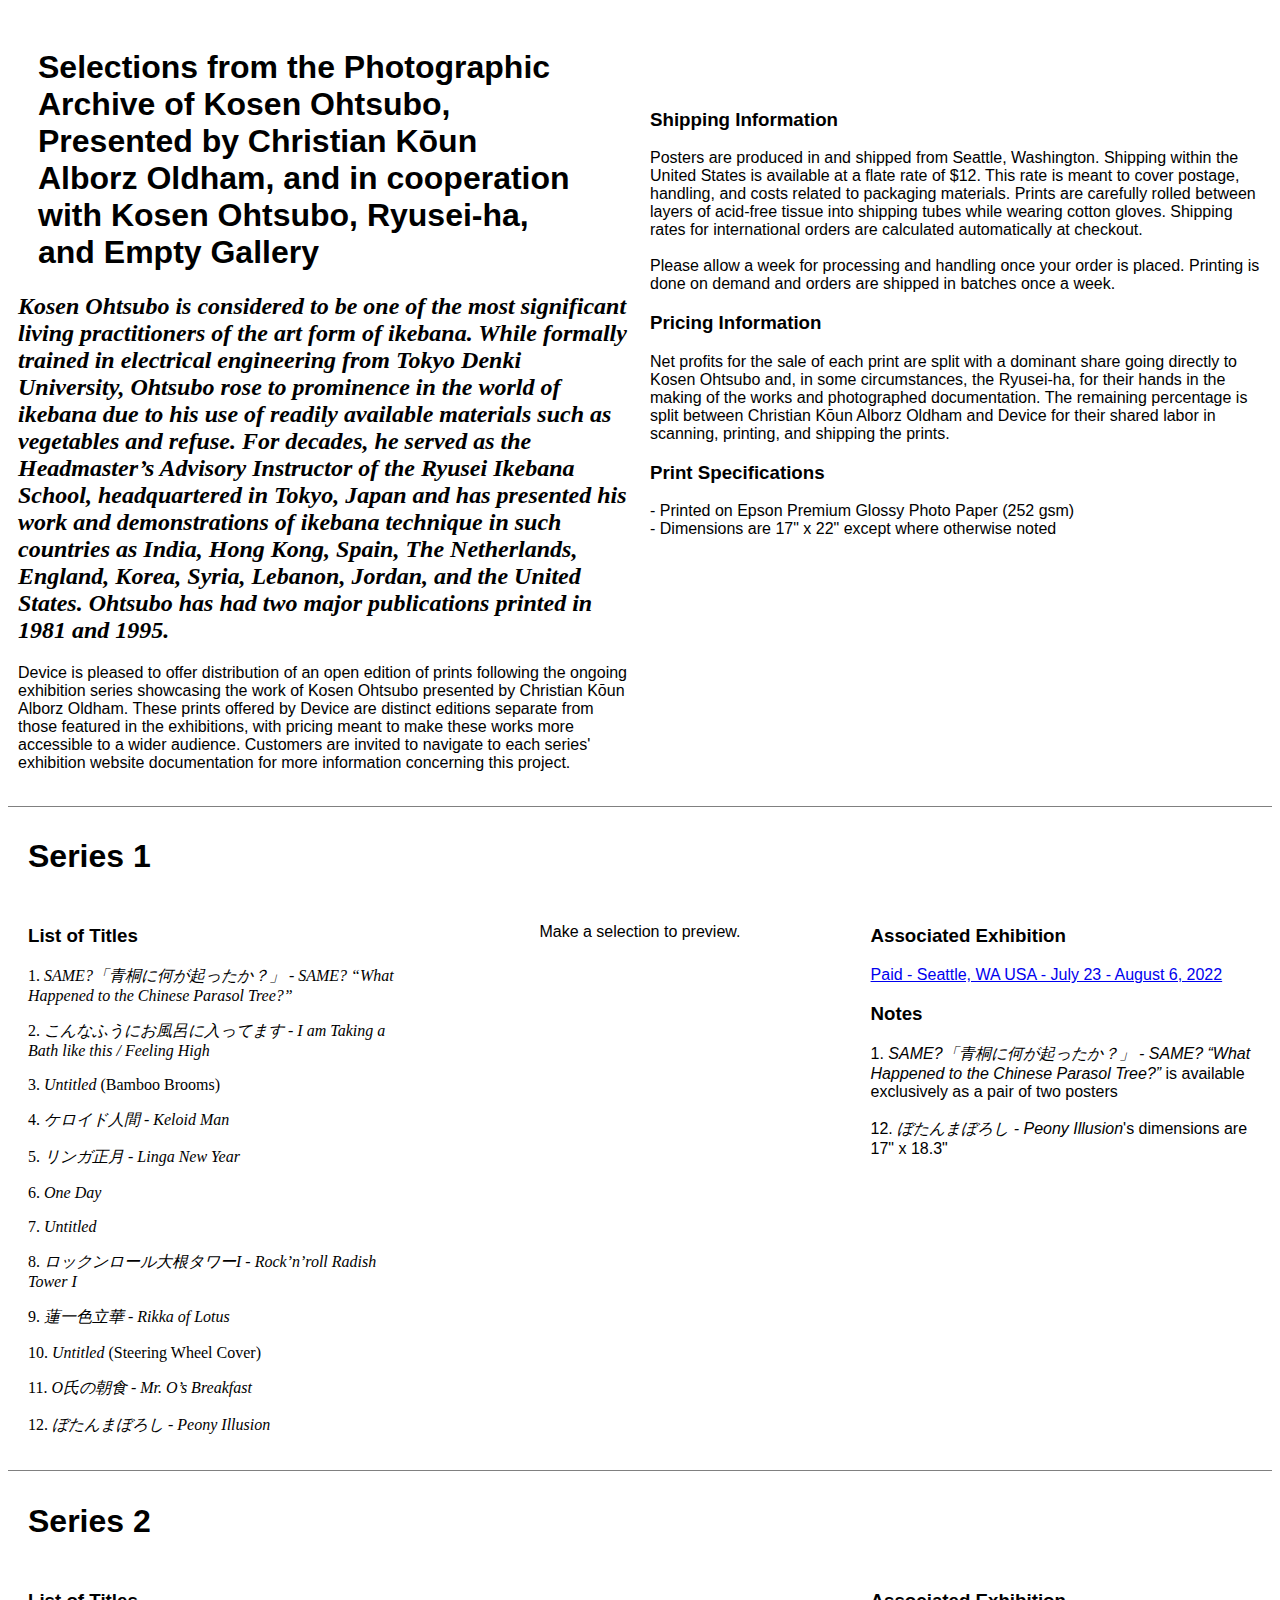
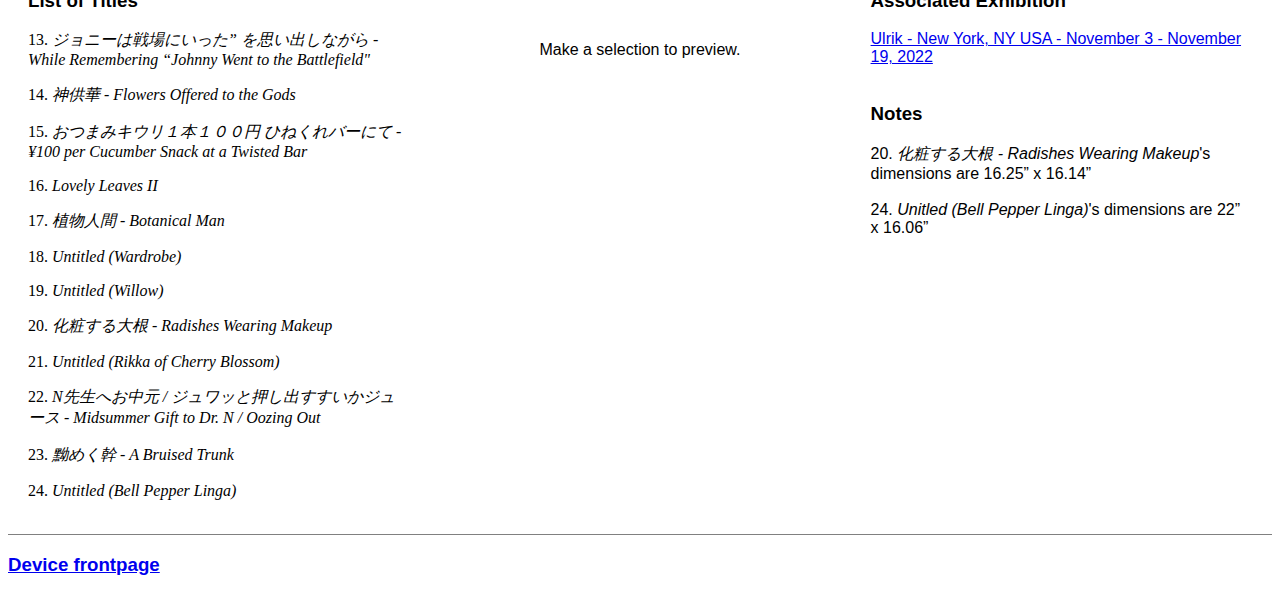
<file: ikebana/1.html>
<html>
<head>
<meta name="viewport" content="width=device-width, initial-scale=1">
<link rel="stylesheet" href="css/ikebana.css">
<title>Selections from the Photographic Archive of Kosen Ohtsubo, Presented by Christian Kōun Alborz Oldham, and in cooperation with Kosen Ohtsubo, Ryusei-ha, and Empty Gallery</title>
</head>
<body>
    <!--Title begin-->
        <div class="row">
            <div class="column b">
                <h1 class="b">Selections from the Photographic Archive of Kosen Ohtsubo, Presented by Christian Kōun Alborz Oldham, and in cooperation with Kosen Ohtsubo, Ryusei-ha, and Empty Gallery</a></h1>
                <h2><em>Kosen Ohtsubo is considered to be one of the most significant living practitioners of the art form of ikebana. While formally trained in electrical engineering from Tokyo Denki University, Ohtsubo rose to prominence in the world of ikebana due to his use of readily available materials such as vegetables and refuse. For decades, he served as the Headmaster’s Advisory Instructor of the Ryusei Ikebana School, headquartered in Tokyo, Japan and has presented his work and demonstrations of ikebana technique in such countries as India, Hong Kong, Spain, The Netherlands, England, Korea, Syria, Lebanon, Jordan, and the United States. Ohtsubo has had two major publications printed in 1981 and 1995.</em></h2>
                <p class="b">Device is pleased to offer distribution of an open edition of prints following the ongoing exhibition series showcasing the work of Kosen Ohtsubo presented by Christian Kōun Alborz Oldham. These prints offered by Device are distinct editions separate from those featured in the exhibitions, with pricing meant to make these works more accessible to a wider audience. Customers are invited to navigate to each series' exhibition website documentation for more information concerning this project.</p>
            </div>
            <div class="column b">
                <br /><br /><br /><br />
                <h3>Shipping Information</h3>
                    <p class="b">
                        Posters are produced in and shipped from Seattle, Washington. Shipping within the United States is available at a flate rate of $12. This rate is meant to cover postage, handling, and costs related to packaging materials. Prints are carefully rolled between layers of acid-free tissue into shipping tubes while wearing cotton gloves. Shipping rates for international orders are calculated automatically at checkout. 
                        <br><br>
                        Please allow a week for processing and handling once your order is placed. Printing is done on demand and orders are shipped in batches once a week.
                    </p>
                <h3>Pricing Information</h3>
                <p class="b">
                Net profits for the sale of each print are split with a dominant share going directly to Kosen Ohtsubo and, in some circumstances, the Ryusei-ha, for their hands in the making of the works and photographed documentation. The remaining percentage is split between Christian Kōun Alborz Oldham and Device for their shared labor in scanning, printing, and shipping the prints.
                </p>
                <h3>Print Specifications</h3>
                <p class="b">
                - Printed on Epson Premium Glossy Photo Paper (252 gsm)<br />
                - Dimensions are 17" x 22" except where otherwise noted
                </p>
            </div>
        </div>
    <!--Title end-->
        <hr noshade size="1">
    <!--Series 1 begin-->
    <h1 class="b">Series 1</h1>
        <div class="row">
            <div class="column c">
                <h3>List of Titles</h3>
                <p>1. <em>SAME?「青桐に何が起ったか？」 - SAME? “What Happened to the Chinese Parasol Tree?”</em></p>
                <p>2. <em>こんなふうにお風呂に入ってます - I am Taking a Bath like this / Feeling High</em></p>
                <p>3. <em>Untitled</em> (Bamboo Brooms)</p>
                <p>4. <em>ケロイド人間 - Keloid Man</em></p>
                <p>5. <em>リンガ正月 - Linga New Year</em></p>
                <p>6. <em>One Day</em></p>
                <p>7. <em>Untitled</em></p>
                <p>8. <em>ロックンロール大根タワーI - Rock’n’roll Radish Tower I</em></p>
                <p>9. <em>蓮一色立華 - Rikka of Lotus</em></p>
                <p>10. <em>Untitled</em> (Steering Wheel Cover)</p>
                <p>11. <em>O氏の朝食 - Mr. O’s Breakfast</em></p>
                <p>12. <em>ぼたんまぼろし - Peony Illusion</em></p>
            </div>
            <div class="column c">
                <div align="center">
                <div id='product-component-1689808843644'></div>
                <script type="text/javascript">
                /*<![CDATA[*/
                (function () {
                  var scriptURL = 'https://sdks.shopifycdn.com/buy-button/latest/buy-button-storefront.min.js';
                  if (window.ShopifyBuy) {
                    if (window.ShopifyBuy.UI) {
                      ShopifyBuyInit();
                    } else {
                      loadScript();
                    }
                  } else {
                    loadScript();
                  }
                  function loadScript() {
                    var script = document.createElement('script');
                    script.async = true;
                    script.src = scriptURL;
                    (document.getElementsByTagName('head')[0] || document.getElementsByTagName('body')[0]).appendChild(script);
                    script.onload = ShopifyBuyInit;
                  }
                  function ShopifyBuyInit() {
                    var client = ShopifyBuy.buildClient({
                      domain: 'device-prints.myshopify.com',
                      storefrontAccessToken: '042841a69ba4ce57c265f835805acc80',
                    });
                    ShopifyBuy.UI.onReady(client).then(function (ui) {
                      ui.createComponent('product', {
                        id: '8074971480295',
                        node: document.getElementById('product-component-1689808843644'),
                        moneyFormat: '%24%7B%7Bamount%7D%7D',
                        options: {
                  "product": {
                    "styles": {
                      "product": {
                        "@media (min-width: 601px)": {
                          "max-width": "calc(25% - 20px)",
                          "margin-left": "20px",
                          "margin-bottom": "50px"
                        }
                      },
                      "title": {
                        "font-family": "Arial, sans-serif",
                        "font-weight": "normal",
                        "color": "#ffffff"
                      },
                      "button": {
                        "font-family": "Arial, sans-serif",
                        "font-size": "14px",
                        "padding-top": "15px",
                        "padding-bottom": "15px",
                        ":hover": {
                          "background-color": "#e60000"
                        },
                        "background-color": "#ff0000",
                        ":focus": {
                          "background-color": "#e60000"
                        },
                        "border-radius": "0px",
                        "padding-left": "70px",
                        "padding-right": "70px"
                      },
                      "quantityInput": {
                        "font-size": "14px",
                        "padding-top": "15px",
                        "padding-bottom": "15px"
                      },
                      "price": {
                        "font-family": "Arial, sans-serif",
                        "color": "#000000"
                      },
                      "compareAt": {
                        "font-family": "Arial, sans-serif",
                        "color": "#000000"
                      },
                      "unitPrice": {
                        "font-family": "Arial, sans-serif",
                        "color": "#000000"
                      },
                      "description": {
                        "font-family": "Arial, sans-serif",
                        "color": "#000000"
                      }
                    },
                    "text": {
                      "button": "Add to cart"
                    }
                  },
                  "productSet": {
                    "styles": {
                      "products": {
                        "@media (min-width: 601px)": {
                          "margin-left": "-20px"
                        }
                      }
                    }
                  },
                  "modalProduct": {
                    "contents": {
                      "img": false,
                      "imgWithCarousel": true,
                      "button": false,
                      "buttonWithQuantity": true
                    },
                    "styles": {
                      "product": {
                        "@media (min-width: 601px)": {
                          "max-width": "100%",
                          "margin-left": "0px",
                          "margin-bottom": "0px"
                        }
                      },
                      "button": {
                        "font-family": "Arial, sans-serif",
                        "font-size": "14px",
                        "padding-top": "15px",
                        "padding-bottom": "15px",
                        ":hover": {
                          "background-color": "#e60000"
                        },
                        "background-color": "#ff0000",
                        ":focus": {
                          "background-color": "#e60000"
                        },
                        "border-radius": "0px",
                        "padding-left": "70px",
                        "padding-right": "70px"
                      },
                      "quantityInput": {
                        "font-size": "14px",
                        "padding-top": "15px",
                        "padding-bottom": "15px"
                      },
                      "title": {
                        "font-family": "Helvetica Neue, sans-serif",
                        "font-weight": "bold",
                        "font-size": "26px",
                        "color": "#4c4c4c"
                      },
                      "price": {
                        "font-family": "Helvetica Neue, sans-serif",
                        "font-weight": "normal",
                        "font-size": "18px",
                        "color": "#4c4c4c"
                      },
                      "compareAt": {
                        "font-family": "Helvetica Neue, sans-serif",
                        "font-weight": "normal",
                        "font-size": "15.299999999999999px",
                        "color": "#4c4c4c"
                      },
                      "unitPrice": {
                        "font-family": "Helvetica Neue, sans-serif",
                        "font-weight": "normal",
                        "font-size": "15.299999999999999px",
                        "color": "#4c4c4c"
                      },
                      "description": {
                        "font-family": "Helvetica Neue, sans-serif",
                        "font-weight": "normal",
                        "font-size": "14px",
                        "color": "#4c4c4c"
                      }
                    },
                    "text": {
                      "button": "Add to cart"
                    }
                  },
                  "option": {
                    "styles": {
                      "label": {
                        "font-family": "Arial, sans-serif"
                      },
                      "select": {
                        "font-family": "Arial, sans-serif"
                      }
                    }
                  },
                  "cart": {
                    "styles": {
                      "button": {
                        "font-family": "Arial, sans-serif",
                        "font-size": "14px",
                        "padding-top": "15px",
                        "padding-bottom": "15px",
                        ":hover": {
                          "background-color": "#e60000"
                        },
                        "background-color": "#ff0000",
                        ":focus": {
                          "background-color": "#e60000"
                        },
                        "border-radius": "0px"
                      }
                    },
                    "text": {
                      "total": "Subtotal",
                      "button": "Checkout"
                    }
                  },
                  "toggle": {
                    "styles": {
                      "toggle": {
                        "font-family": "Arial, sans-serif",
                        "background-color": "#ff0000",
                        ":hover": {
                          "background-color": "#e60000"
                        },
                        ":focus": {
                          "background-color": "#e60000"
                        }
                      },
                      "count": {
                        "font-size": "14px"
                      }
                    }
                  }
                },
                      });
                    });
                  }
                })();
                /*]]>*/
                </script>
                <p class="b">Make a selection to preview.</p>
                </div>
            </div>
            <div class="column c">
                <h3>Associated Exhibition</h3>
                    <p class="b">
                        <a href="https://paid.exchange/co_ko.html">Paid - Seattle, WA USA - July 23 - August 6, 2022</a>
                    </p>
                <h3>Notes</h3>
                    <p class="b">
                        1. <em>SAME?「青桐に何が起ったか？」 - SAME? “What Happened to the Chinese Parasol Tree?”</em> is available exclusively as a pair of two posters<br><br>
                        12. <em>ぼたんまぼろし - Peony Illusion</em>'s dimensions are 17" x 18.3"
                    </p>
            </div>
        </div>
    <!--Series 1 end-->
    <hr noshade size="1">
    <!--Series 2 begin-->
    <h1 class="b">Series 2</h1>
        <div class="row">
            <div class="column c">
                <h3>List of Titles</h3>
                <p>13. <em>ジョニーは戦場にいった” を思い出しながら - While Remembering “Johnny Went to the Battlefield"</em></p>
                <p>14. <em>神供華 - Flowers Offered to the Gods</em></p>
                <p>15. <em>おつまみキウリ１本１００円 ひねくれバーにて - ¥100 per Cucumber Snack at a Twisted Bar</em></p>
                <p>16. <em>Lovely Leaves II</em></p>
                <p>17. <em>植物人間 - Botanical Man</em></p>
                <p>18. <em>Untitled (Wardrobe)</em></p>
                <p>19. <em>Untitled (Willow)</em></p>
                <p>20. <em>化粧する大根 - Radishes Wearing Makeup</em></p>
                <p>21. <em>Untitled (Rikka of Cherry Blossom)</em></p>
                <p>22. <em>N先生へお中元 / ジュワッと押し出すすいかジュース - Midsummer Gift to Dr. N / Oozing Out</em></p>
                <p>23. <em>黝めく幹 - A Bruised Trunk</em></p>
                <p>24. <em>Untitled (Bell Pepper Linga)</em></p>
            </div>
            <div class="column c">
                <br /><br /><br />
                <div align="center">
                <div id='product-component-1689809947181'></div>
                <script type="text/javascript">
                /*<![CDATA[*/
                (function () {
                var scriptURL = 'https://sdks.shopifycdn.com/buy-button/latest/buy-button-storefront.min.js';
                if (window.ShopifyBuy) {
                    if (window.ShopifyBuy.UI) {
                    ShopifyBuyInit();
                    } else {
                    loadScript();
                    }
                } else {
                    loadScript();
                }
                function loadScript() {
                    var script = document.createElement('script');
                    script.async = true;
                    script.src = scriptURL;
                    (document.getElementsByTagName('head')[0] || document.getElementsByTagName('body')[0]).appendChild(script);
                    script.onload = ShopifyBuyInit;
                }
                function ShopifyBuyInit() {
                    var client = ShopifyBuy.buildClient({
                    domain: 'device-prints.myshopify.com',
                    storefrontAccessToken: '042841a69ba4ce57c265f835805acc80',
                    });
                    ShopifyBuy.UI.onReady(client).then(function (ui) {
                    ui.createComponent('product', {
                        id: '8288569786599',
                        node: document.getElementById('product-component-1689809947181'),
                        moneyFormat: '%24%7B%7Bamount%7D%7D',
                        options: {
                "product": {
                    "styles": {
                    "product": {
                        "@media (min-width: 601px)": {
                        "max-width": "calc(25% - 20px)",
                        "margin-left": "20px",
                        "margin-bottom": "50px"
                        }
                    },
                    "title": {
                        "font-family": "Arial, sans-serif",
                        "font-weight": "normal",
                        "color": "#ffffff"
                    },
                    "button": {
                        "font-family": "Arial, sans-serif",
                        "font-size": "14px",
                        "padding-top": "15px",
                        "padding-bottom": "15px",
                        ":hover": {
                        "background-color": "#e60000"
                        },
                        "background-color": "#ff0000",
                        ":focus": {
                        "background-color": "#e60000"
                        },
                        "border-radius": "0px",
                        "padding-left": "70px",
                        "padding-right": "70px"
                    },
                    "quantityInput": {
                        "font-size": "14px",
                        "padding-top": "15px",
                        "padding-bottom": "15px"
                    },
                    "price": {
                        "font-family": "Arial, sans-serif",
                        "color": "#000000"
                    },
                    "compareAt": {
                        "font-family": "Arial, sans-serif",
                        "color": "#000000"
                    },
                    "unitPrice": {
                        "font-family": "Arial, sans-serif",
                        "color": "#000000"
                    },
                    "description": {
                        "font-family": "Arial, sans-serif",
                        "color": "#000000"
                    }
                    },
                    "text": {
                    "button": "Add to cart"
                    }
                },
                "productSet": {
                    "styles": {
                    "products": {
                        "@media (min-width: 601px)": {
                        "margin-left": "-20px"
                        }
                    }
                    }
                },
                "modalProduct": {
                    "contents": {
                    "img": false,
                    "imgWithCarousel": true,
                    "button": false,
                    "buttonWithQuantity": true
                    },
                    "styles": {
                    "product": {
                        "@media (min-width: 601px)": {
                        "max-width": "100%",
                        "margin-left": "0px",
                        "margin-bottom": "0px"
                        }
                    },
                    "button": {
                        "font-family": "Arial, sans-serif",
                        "font-size": "14px",
                        "padding-top": "15px",
                        "padding-bottom": "15px",
                        ":hover": {
                        "background-color": "#e60000"
                        },
                        "background-color": "#ff0000",
                        ":focus": {
                        "background-color": "#e60000"
                        },
                        "border-radius": "0px",
                        "padding-left": "70px",
                        "padding-right": "70px"
                    },
                    "quantityInput": {
                        "font-size": "14px",
                        "padding-top": "15px",
                        "padding-bottom": "15px"
                    },
                    "title": {
                        "font-family": "Helvetica Neue, sans-serif",
                        "font-weight": "bold",
                        "font-size": "26px",
                        "color": "#4c4c4c"
                    },
                    "price": {
                        "font-family": "Helvetica Neue, sans-serif",
                        "font-weight": "normal",
                        "font-size": "18px",
                        "color": "#4c4c4c"
                    },
                    "compareAt": {
                        "font-family": "Helvetica Neue, sans-serif",
                        "font-weight": "normal",
                        "font-size": "15.299999999999999px",
                        "color": "#4c4c4c"
                    },
                    "unitPrice": {
                        "font-family": "Helvetica Neue, sans-serif",
                        "font-weight": "normal",
                        "font-size": "15.299999999999999px",
                        "color": "#4c4c4c"
                    },
                    "description": {
                        "font-family": "Helvetica Neue, sans-serif",
                        "font-weight": "normal",
                        "font-size": "14px",
                        "color": "#4c4c4c"
                    }
                    },
                    "text": {
                    "button": "Add to cart"
                    }
                },
                "option": {
                    "styles": {
                    "label": {
                        "font-family": "Arial, sans-serif"
                    },
                    "select": {
                        "font-family": "Arial, sans-serif"
                    }
                    }
                },
                "cart": {
                    "styles": {
                    "button": {
                        "font-family": "Arial, sans-serif",
                        "font-size": "14px",
                        "padding-top": "15px",
                        "padding-bottom": "15px",
                        ":hover": {
                        "background-color": "#e60000"
                        },
                        "background-color": "#ff0000",
                        ":focus": {
                        "background-color": "#e60000"
                        },
                        "border-radius": "0px"
                    }
                    },
                    "text": {
                    "total": "Subtotal",
                    "button": "Checkout"
                    }
                },
                "toggle": {
                    "styles": {
                    "toggle": {
                        "font-family": "Arial, sans-serif",
                        "background-color": "#ff0000",
                        ":hover": {
                        "background-color": "#e60000"
                        },
                        ":focus": {
                        "background-color": "#e60000"
                        }
                    },
                    "count": {
                        "font-size": "14px"
                    }
                    }
                }
                },
                    });
                    });
                }
                })();
                /*]]>*/
                </script>
                <p class="b">Make a selection to preview.</p>
            </div>
            </div>
            <div class="column c">
                <h3>Associated Exhibition</h3>
                <p class="b">
                    <a href="https://ulrik.nyc">Ulrik - New York, NY USA - November 3 - November 19, 2022</a><br><br>
                <h3>Notes</h3>
                <p class="b">
                    20. <em>化粧する大根 - Radishes Wearing Makeup</em>'s dimensions are 16.25” x 16.14”<br><br>
                    24. <em>Unitled (Bell Pepper Linga)</em>'s dimensions are 22” x 16.06”<br><br>
                </p>
            </div>
        </div>
    <!--Series 2 end-->
    <hr noshade size="1">
    <!--Series 3 begin-->
    <!--Series 3 end-->
<h3><a href="/ikebana/">Device frontpage</a></h3>
</body>
</html>
</file>
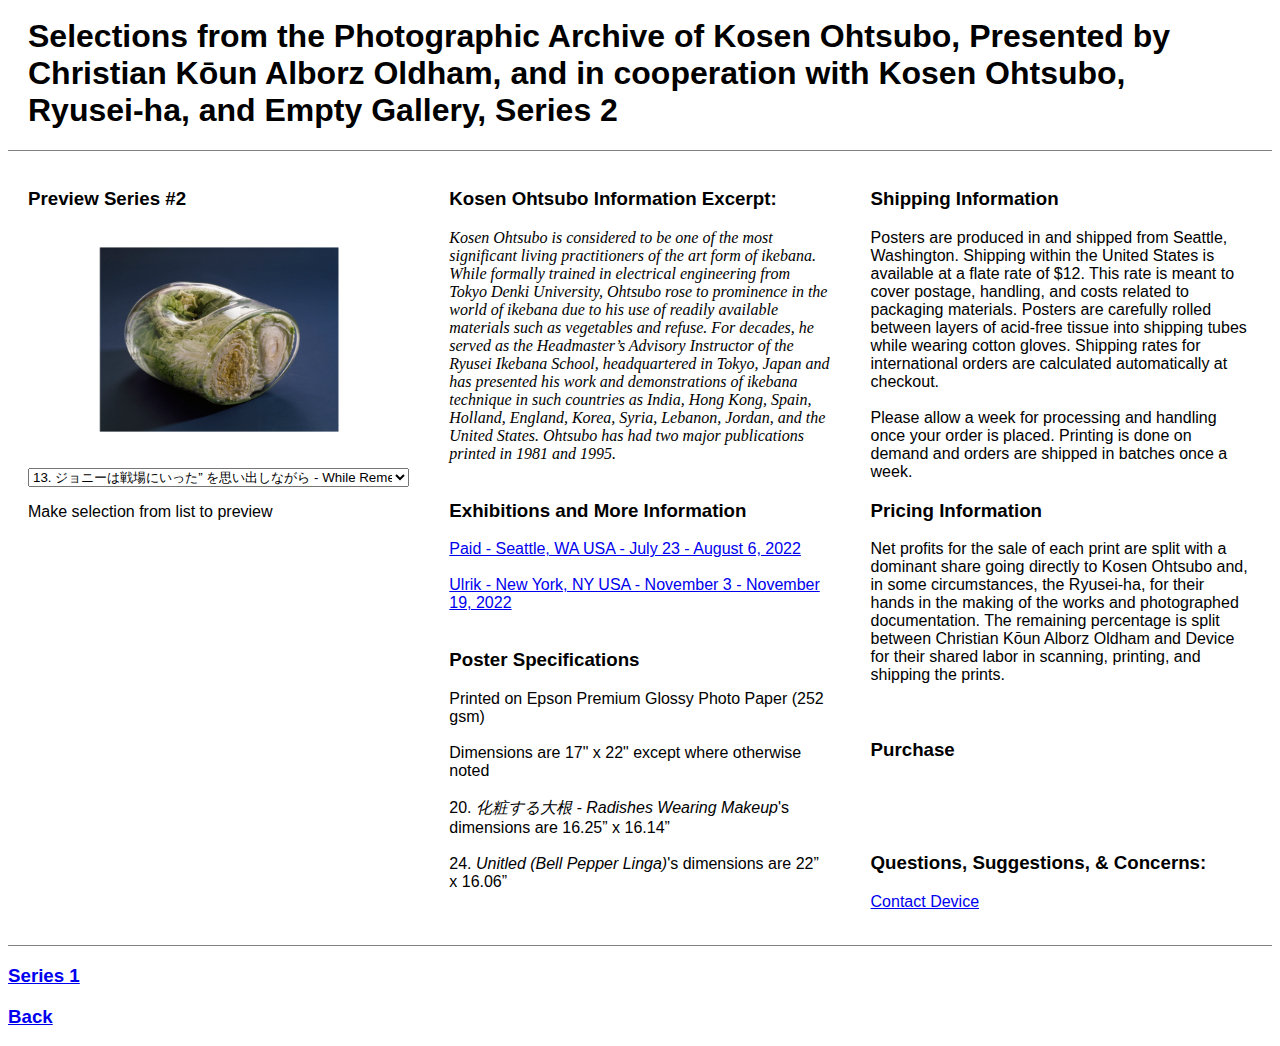
<file: ikebana/2.html>
<html>
<head>
<meta name="viewport" content="width=device-width, initial-scale=1">
<link rel="stylesheet" href="css/ikebana.css">
<title>Selections from the Photographic Archive of Kosen Ohtsubo, Presented by Christian Kōun Alborz Oldham, and in cooperation with Kosen Ohtsubo, Ryusei-ha, and Empty Gallery, Series 2</title>
</head>
    <h1 class="b">Selections from the Photographic Archive of Kosen Ohtsubo, Presented by Christian Kōun Alborz Oldham, and in cooperation with Kosen Ohtsubo, Ryusei-ha, and Empty Gallery, Series 2</a></h1>
    <hr noshade size="1">
        <div class="row">
            <div class="column c">
                <h3>Preview Series #2</h3>
                <div align="center">
                    <img id="image" src="img/13.jpg" width="75%" /> <br /><br />
                    <select id="imgList" style="width:100%;max-width:100%;">
                        <option value="valueOne">13. ジョニーは戦場にいった” を思い出しながら - While Remembering “Johnny Went to the Battlefield"</option>
                        <option value="valueTwo">14. 神供華 - Flowers Offered to the Gods</option>
                        <option value="valueThree">15. おつまみキウリ１本１００円 ひねくれバーにて - ¥100 per Cucumber Snack at a Twisted Bar</option>
                        <option value="valueFour">16. Lovely Leaves II</option>
                        <option value="valueFive">17. 植物人間 - Botanical Man</option>
                        <option value="valueSix">18. Untitled (Wardrobe)</option>
                        <option value="valueSeven">19. Untitled (Willow)</option>
                        <option value="valueEight">20. 化粧する大根 - Radishes Wearing Makeup</option>
                        <option value="valueNine">21. Untitled (Rikka of Cherry Blossom)</option>
                        <option value="valueTen">22. N先生へお中元 / ジュワッと押し出すすいかジュース - Midsummer Gift to Dr. N / Oozing Out</option>
                        <option value="valueEleven">23. 黝めく幹 - A Bruised Trunk</option>
                        <option value="valueTwelve">24. Untitled (Bell Pepper Linga)</option>
                    </select>
                  </div>
                    <p class="b">Make selection from list to preview</p>
                    <script>

                    var lookupValues = {
                    'valueOne': {
                        'img':'img/13.jpg',
                    },
                    'valueTwo': {
                        'img':'img/14.jpg',
                    },
                    'valueThree': {
                        'img':'img/15.jpg',
                    },
                    'valueFour': {
                        'img':'img/16.jpg',
                    },
                    'valueFive': {
                        'img':'img/17.jpg',
                    },
                    'valueSix': {
                        'img':'img/18.jpg',
                    },
                    'valueSeven': {
                        'img':'img/19.jpg',
                    },
                    'valueEight': {
                        'img':'img/20.jpg',
                    },
                    'valueNine': {
                        'img':'img/21.jpg',
                    },
                    'valueTen': {
                        'img':'img/22.jpg',
                    },
                    'valueEleven': {
                        'img':'img/23.jpg',
                    },
                    'valueTwelve': {
                        'img':'img/24.jpg',
                    }
                    };

                    function setClass() {
                        var img = document.getElementById("image");
                        var fillText = document.getElementById("fillText");
                        // get the lookup values with a key matching this.value
                        var values = lookupValues[this.value];
                        img.src = values['img']; // the 'img' value
                        fillText.innerHTML = values['src']; // the 'src' value
                        return false;
                    }
                    document.getElementById("imgList").onchange = setClass;
                    </script>
                    
            </div>
            <div class="column c">
                <h3>Kosen Ohtsubo Information Excerpt:</h3>
                <em>Kosen Ohtsubo is considered to be one of the most significant living practitioners of the art form of ikebana. While formally trained in electrical engineering from Tokyo Denki University, Ohtsubo rose to prominence in the world of ikebana due to his use of readily available materials such as vegetables and refuse. For decades, he served as the Headmaster’s Advisory Instructor of the Ryusei Ikebana School, headquartered in Tokyo, Japan and has presented his work and demonstrations of ikebana technique in such countries as India, Hong Kong, Spain, Holland, England, Korea, Syria, Lebanon, Jordan, and the United States. Ohtsubo has had two major publications printed in 1981 and 1995.</em>
                <br>
                <br>
                <h3>Exhibitions and More Information</h3>
                    <p class="b">
                    <a href="https://paid.exchange/co_ko.html">Paid - Seattle, WA USA - July 23 - August 6, 2022</a><br><br>
                    <a href="https://ulrik.nyc">Ulrik - New York, NY USA - November 3 - November 19, 2022</a><br><br>
                    </p>
                <h3>Poster Specifications</h3>
                    <p class="b">
                    Printed on Epson Premium Glossy Photo Paper (252 gsm)<br><br>
                    Dimensions are 17" x 22" except where otherwise noted<br><br>
                    20. <em>化粧する大根 - Radishes Wearing Makeup</em>'s dimensions are 16.25” x 16.14”<br><br>
                    24. <em>Unitled (Bell Pepper Linga)</em>'s dimensions are 22” x 16.06”<br><br>
                    </p>
            </div>
            <div class="column c">
                <h3>Shipping Information</h3>
                    <p class="b">
                      Posters are produced in and shipped from Seattle, Washington. Shipping within the United States is available at a flate rate of $12. This rate is meant to cover postage, handling, and costs related to packaging materials. Posters are carefully rolled between layers of acid-free tissue into shipping tubes while wearing cotton gloves. Shipping rates for international orders are calculated automatically at checkout. 
                        <br><br>
                        Please allow a week for processing and handling once your order is placed. Printing is done on demand and orders are shipped in batches once a week.
                    </p>
                <h3>Pricing Information</h3>
                <p class="b">
                Net profits for the sale of each print are split with a dominant share going directly to Kosen Ohtsubo and, in some circumstances, the Ryusei-ha, for their hands in the making of the works and photographed documentation. The remaining percentage is split between Christian Kōun Alborz Oldham and Device for their shared labor in scanning, printing, and shipping the prints.
                </p>
            </div>
            <div class="column c">
    <h3>Purchase</h3>
    <div id='product-component-1673549170339'></div>
<script type="text/javascript">
/*<![CDATA[*/
(function () {
  var scriptURL = 'https://sdks.shopifycdn.com/buy-button/latest/buy-button-storefront.min.js';
  if (window.ShopifyBuy) {
    if (window.ShopifyBuy.UI) {
      ShopifyBuyInit();
    } else {
      loadScript();
    }
  } else {
    loadScript();
  }
  function loadScript() {
    var script = document.createElement('script');
    script.async = true;
    script.src = scriptURL;
    (document.getElementsByTagName('head')[0] || document.getElementsByTagName('body')[0]).appendChild(script);
    script.onload = ShopifyBuyInit;
  }
  function ShopifyBuyInit() {
    var client = ShopifyBuy.buildClient({
      domain: 'device-prints.myshopify.com',
      storefrontAccessToken: '042841a69ba4ce57c265f835805acc80',
    });
    ShopifyBuy.UI.onReady(client).then(function (ui) {
      ui.createComponent('product', {
        id: '8288569786599',
        node: document.getElementById('product-component-1673549170339'),
        moneyFormat: '%24%7B%7Bamount%7D%7D',
        options: {
  "product": {
    "styles": {
      "product": {
        "@media (min-width: 601px)": {
          "max-width": "calc(25% - 20px)",
          "margin-left": "20px",
          "margin-bottom": "50px"
        }
      },
      "title": {
        "font-family": "Arial, sans-serif",
        "font-weight": "normal",
        "color": "#ff0000"
      },
      "button": {
        "font-family": "Arial, sans-serif",
        "font-size": "14px",
        "padding-top": "15px",
        "padding-bottom": "15px",
        ":hover": {
          "background-color": "#e60000"
        },
        "background-color": "#ff0000",
        ":focus": {
          "background-color": "#e60000"
        }
      },
      "quantityInput": {
        "font-size": "14px",
        "padding-top": "15px",
        "padding-bottom": "15px"
      },
      "price": {
        "font-family": "Arial, sans-serif",
        "color": "#000000"
      },
      "compareAt": {
        "font-family": "Arial, sans-serif",
        "color": "#000000"
      },
      "unitPrice": {
        "font-family": "Arial, sans-serif",
        "color": "#000000"
      },
      "description": {
        "font-family": "Arial, sans-serif",
        "color": "#000000"
      }
    },
    "contents": {
      "img": false,
      "title": false,
      "price": false
    },
    "text": {
      "button": "Add to cart"
    }
  },
  "productSet": {
    "styles": {
      "products": {
        "@media (min-width: 601px)": {
          "margin-left": "-20px"
        }
      }
    }
  },
  "modalProduct": {
    "contents": {
      "img": false,
      "imgWithCarousel": true,
      "button": false,
      "buttonWithQuantity": true
    },
    "styles": {
      "product": {
        "@media (min-width: 601px)": {
          "max-width": "100%",
          "margin-left": "0px",
          "margin-bottom": "0px"
        }
      },
      "button": {
        "font-family": "Arial, sans-serif",
        "font-size": "14px",
        "padding-top": "15px",
        "padding-bottom": "15px",
        ":hover": {
          "background-color": "#e60000"
        },
        "background-color": "#ff0000",
        ":focus": {
          "background-color": "#e60000"
        }
      },
      "quantityInput": {
        "font-size": "14px",
        "padding-top": "15px",
        "padding-bottom": "15px"
      },
      "title": {
        "font-family": "Helvetica Neue, sans-serif",
        "font-weight": "bold",
        "font-size": "26px",
        "color": "#4c4c4c"
      },
      "price": {
        "font-family": "Helvetica Neue, sans-serif",
        "font-weight": "normal",
        "font-size": "18px",
        "color": "#4c4c4c"
      },
      "compareAt": {
        "font-family": "Helvetica Neue, sans-serif",
        "font-weight": "normal",
        "font-size": "15.299999999999999px",
        "color": "#4c4c4c"
      },
      "unitPrice": {
        "font-family": "Helvetica Neue, sans-serif",
        "font-weight": "normal",
        "font-size": "15.299999999999999px",
        "color": "#4c4c4c"
      },
      "description": {
        "font-family": "Helvetica Neue, sans-serif",
        "font-weight": "normal",
        "font-size": "14px",
        "color": "#4c4c4c"
      }
    },
    "text": {
      "button": "Add to cart"
    }
  },
  "option": {
    "styles": {
      "label": {
        "font-family": "Arial, sans-serif"
      },
      "select": {
        "font-family": "Arial, sans-serif"
      }
    }
  },
  "cart": {
    "styles": {
      "button": {
        "font-family": "Arial, sans-serif",
        "font-size": "14px",
        "padding-top": "15px",
        "padding-bottom": "15px",
        ":hover": {
          "background-color": "#e60000"
        },
        "background-color": "#ff0000",
        ":focus": {
          "background-color": "#e60000"
        }
      }
    },
    "text": {
      "total": "Subtotal",
      "button": "Checkout"
    }
  },
  "toggle": {
    "styles": {
      "toggle": {
        "font-family": "Arial, sans-serif",
        "background-color": "#ff0000",
        ":hover": {
          "background-color": "#e60000"
        },
        ":focus": {
          "background-color": "#e60000"
        }
      },
      "count": {
        "font-size": "14px"
      }
    }
  }
},
      });
    });
  }
})();
/*]]>*/
</script>
    <br><br><br>
    <h3>Questions, Suggestions, & Concerns:</h3> 
    <p class="b"><a href="mailto:printer.device.options@gmail.com" target="_blank">Contact Device</a></p>
  </div>
            </div>
        </div>
<hr noshade size="1">
<h3><a href="/ikebana/1">Series 1</a></h3>
<h3><a href="/ikebana/">Back</a></h3>



    <script>
        let slideIndex = [1,1];
        let slideId = ["mySlides1", "mySlides2"]
        showSlides(1, 0);
        showSlides(1, 1);
        
        function plusSlides(n, no) {
          showSlides(slideIndex[no] += n, no);
        }
        
        function showSlides(n, no) {
          let i;
          let x = document.getElementsByClassName(slideId[no]);
          if (n > x.length) {slideIndex[no] = 1}    
          if (n < 1) {slideIndex[no] = x.length}
          for (i = 0; i < x.length; i++) {
             x[i].style.display = "none";  
          }
          x[slideIndex[no]-1].style.display = "block";  
        }
        </script>
</body>
</html>
</file>
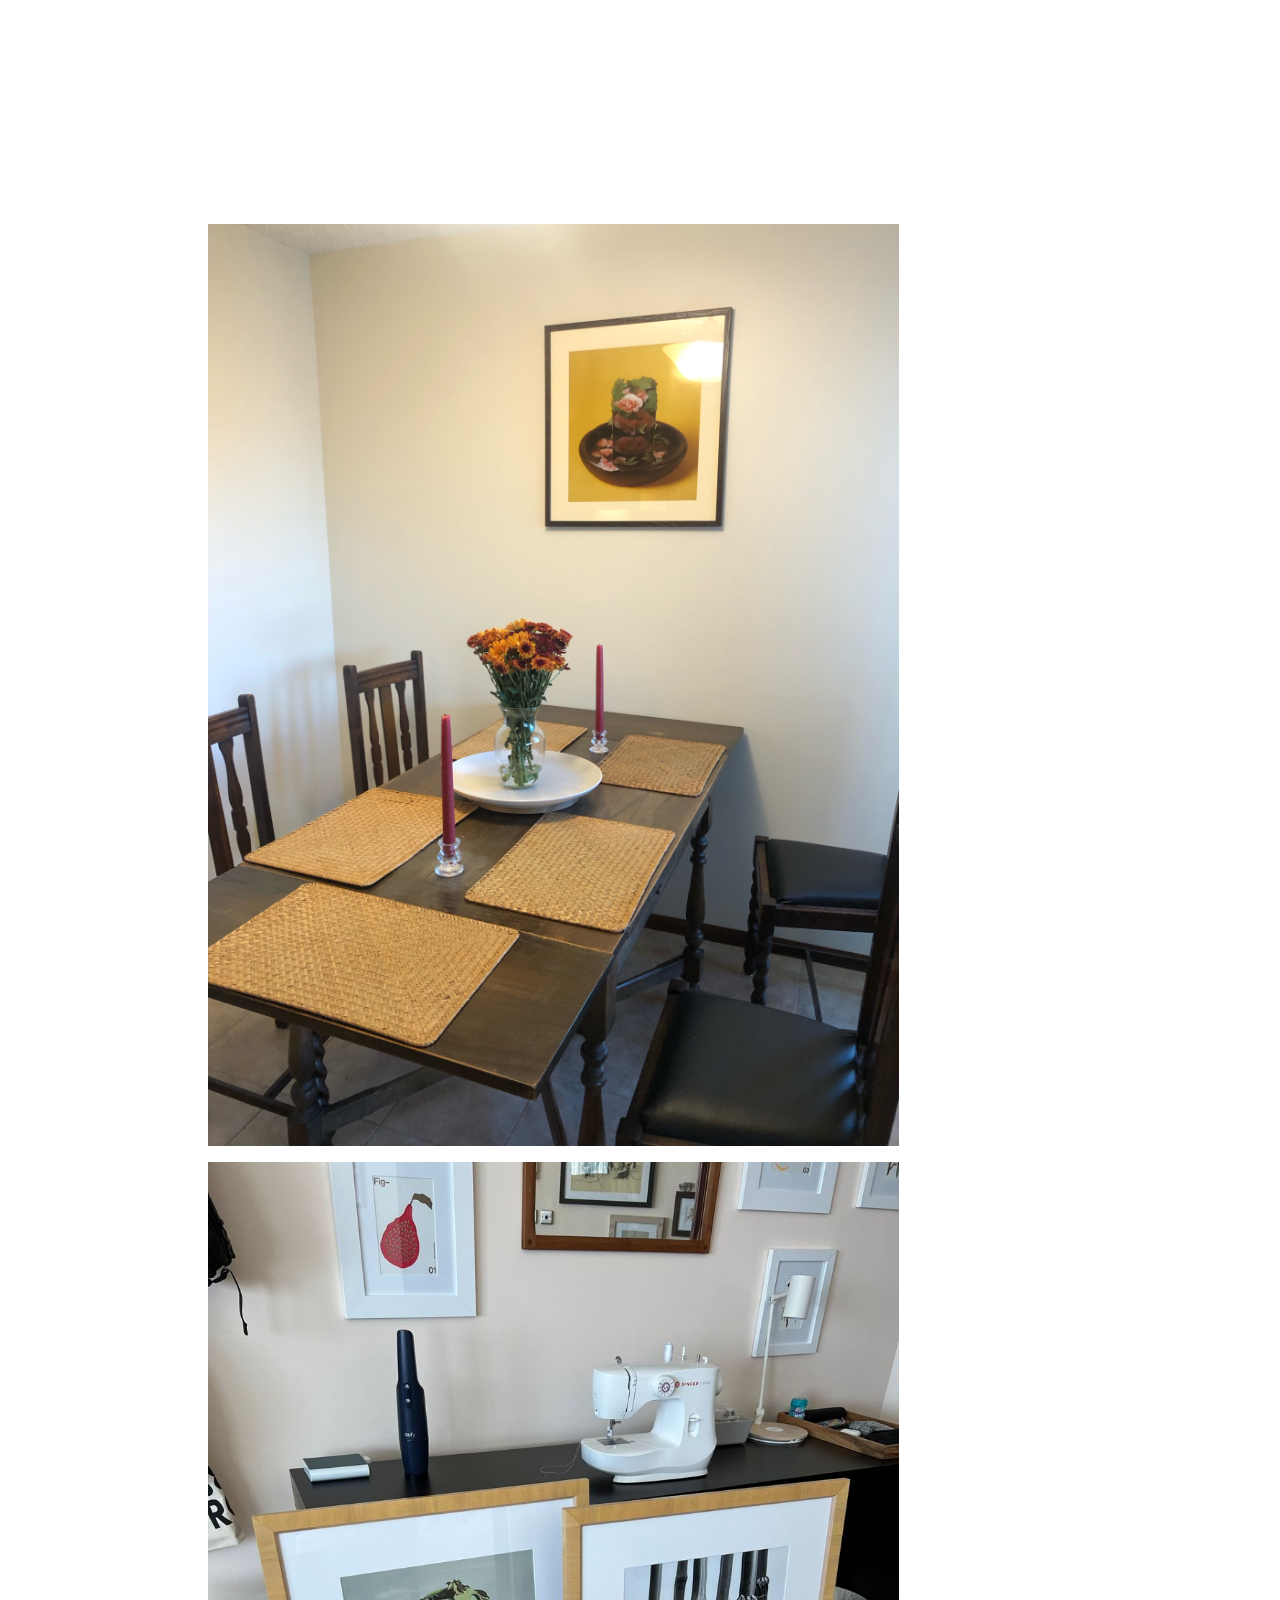
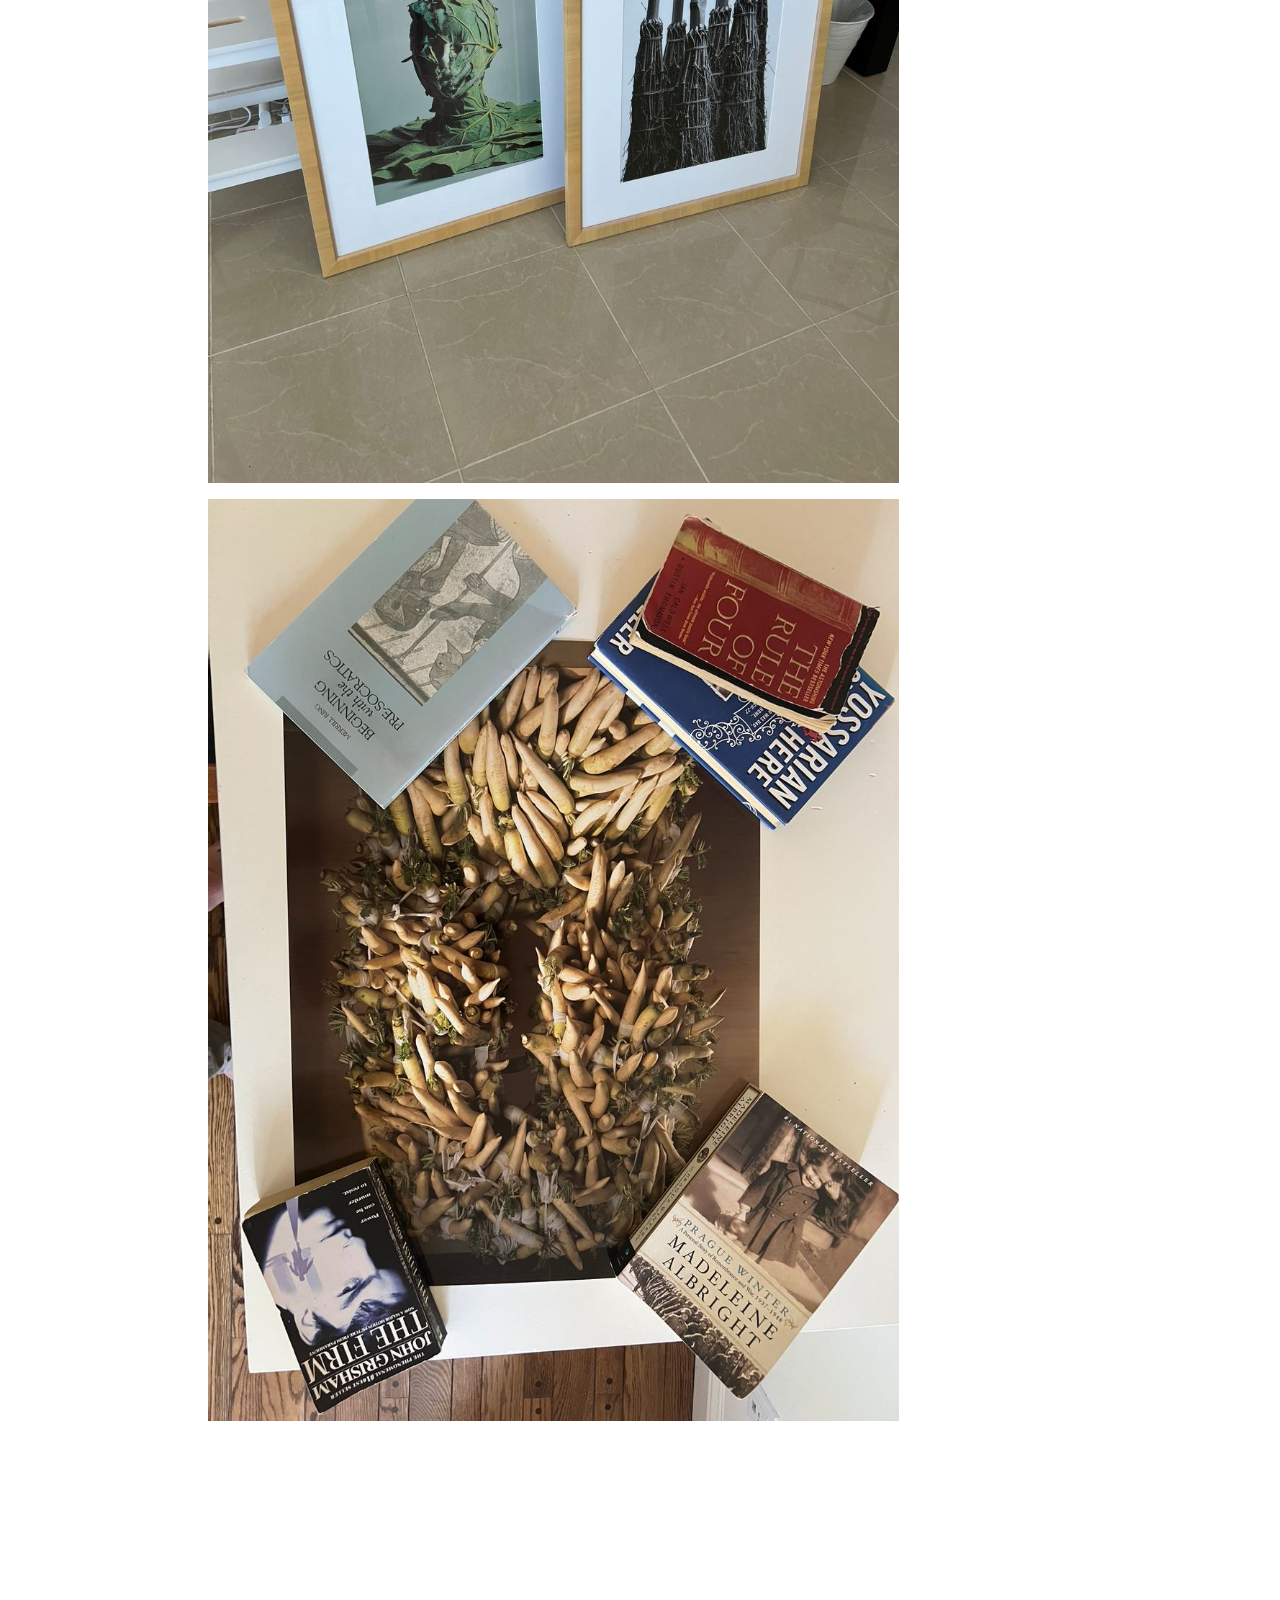
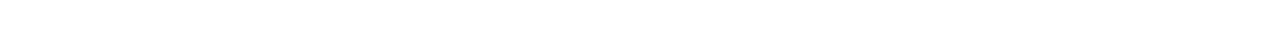
<file: ikebana/situ.html>
<html>
    <head>

    </head>
    <body>
        <div style="padding:200px";>
        <p><img src="img/site003.jpg" width="80%" height="auto" /></p>
        <p><img src="img/site002.jpg" width="80%" height="auto" /></p>
        <p><img src="img/site001.jpg" width="80%" height="auto" /></p>
        </div>
    </body>
</html>
</file>
<file: installationview/style.css>
* {
    box-sizing: border-box;
}

p, h1, h4 {
  font-family:'Public Sans', 'sans serif';
}
  
.column {
    float: left;
    width: 25%;
    padding-left: 10px;
    padding-right: 20px;
}

.column.b {
    float: left;
    width: 50%;
    padding: 0px;
}

.column.c {
  float: left;
  width: 33.33%;
  padding: 0px;
}

.row:after {
    content: "";
    display: table;
    clear: both;
}
  
  @media screen and (max-width: 600px) {
    .column, .column.b, .column.c {
      width: 100%;
  }
}
</file>
<file: knowing/css/style.css>
h3 {
  font-family:Arial;
}

p.b, ul, ol, li {
    font-family: Arial;
    font-size: 12pt;
}

.responsive {
  max-width: 100%;
  height: auto;
}

* {
    box-sizing: border-box;
}

  
.column {
    float: left;
    width: 25%;
    padding-right: 0px;
    padding-left: 0px;
    padding-top: 0px;
    padding-bottom: 0px;
}

.column.b {
    float: left;
    width: 50%;
    padding: 0px;
}

.column.c {
  float: left;
  width: 33.33%;
  padding-right: 20px;
  padding-left: 20px;
  padding-top: 10px;
  padding-bottom: 10px;
}

.row:after {
    content: "";
    display: table;
    clear: both;
}
  
  @media screen and (max-width: 600px) {
    .column, .column.b, .column.c {
      width: 100%;
  }
}

.responsive {
  width: 100%;
  max-width: 400px;
  height: auto;
}
</file>
<file: onedayfieldwork/style.css>
* {
    box-sizing: border-box;
}

p, h1, h4 {
  font-family:'Public Sans', 'sans serif';
}
  
.column {
    float: left;
    width: 25%;
    padding-left: 5px;
    padding-right: 30px;
}

.column.b {
    float: left;
    width: 50%;
    padding: 0px;
}

.column.c {
  float: left;
  width: 12.5%;
  padding: 0px;
}

.row:after {
    content: "";
    display: table;
    clear: both;
}
  
  @media screen and (max-width: 600px) {
    .column.b, .column.c {
      width: 50%;
  }
    .column {
      width: 100%;
    }
}
</file>
<file: summer2014/style.css>
h3 {
    font-family:Arial;
    padding: 20px;
  }
  
  h1.b {
    font-family:Arial;
    padding-top: 10px;
    padding-left: 20px;
    padding-right: 50px;
  }
  
  h2 {
    padding: 20px;
  
  }
  
  p.b, ol, li {
      font-family: Arial;
      font-size: 12pt;
      padding: 10px;
  }
  
  ul {
      font-family: Arial;
      font-size: 12pt;
  }
  
  blockquote {
      font-family: Arial;
      font-size: 12pt;
  }
  
  table {
    border-collapse: collapse;
    width: 100%;
  }
  
  th, td {
    padding: 8px;
    text-align: center;
    border-bottom: 1px solid #ddd;
  }
  
  tr:hover {background-color: lightblue;}
  
  .responsive {
    width: 100%;
    max-width: 200px;
    height: auto;
  }
  
  figure {
    border: 1px #cccccc solid;
    padding: 20px;
    margin: 1em;
    text-align: center;
  }
  
  figcaption {
    text-align: left;
  }

  img {
    border: 1px #cccccc solid;
    padding: 25px;
    margin: 1em;
  }
  
  select, option {
    font-family: sans-serif;
    font-size: 12pt;
    background-color: white;
    border: 1px solid lightgrey;
    border-radius: 4px;
    padding: 5px;
  }
    
  
  * {
      box-sizing: border-box;
  }
  
    
  .column {
      float: left;
      width: 25%;
      padding: 0px;
  }
  
  .column.b {
      float: left;
      width: 50%;
      padding: 20px;
  }
  
  .column.c {
    float: left;
    width: 33.33%;
    padding: 20px;
  }
  
  .column.d {
    float: left;
    width: 66.66%;
    padding: 20px;
  }
  
  .row:after {
      content: "";
      display: table;
      clear: both;
  }
    
    @media screen and (max-width: 800px) {
      .column, .column.b, .column.c, .column.d {
        width: 100%;
    }
  }
  
  .responsive {
    width: 100%;
    max-width: 400px;
    height: auto;
  }
</file>
<file: css/style.css>
h3 {
  font-family:Arial;
}

h1.b {
  font-family:Arial;
  padding-top: 10px;
  padding-left: 20px;
  padding-right: 50px;
}

p {
  font-family:'Public Sans';
}

p.b, ul, ol, li, button, form, input {
  font-size: normal;
  font-family:'Public Sans';
}

body {
  font-family:'Public Sans';
}

a:link, a:visited {
      color: black;
      text-decoration: none;
    }

    a:hover {
      text-decoration: underline;
    }

table {
    border-collapse: collapse;
    width: 100%;
}
  
th, td {
    font-family: 'Lucida Grande';
    font-size: 12pt;
    text-align: left;
    padding-top: 10px;
    padding-bottom: 10px;
    border-bottom: 1px solid #ddd;
}

figcaption {
  padding-top: 0px;
  font-family: Arial;
  font-size: 18pt;
}
  

* {
    box-sizing: border-box;
}
  
.column {
    float: left;
    width: 25%;
    padding-right: 0px;
    padding-left: 0px;
    padding-top: 5px;
    padding-bottom: 5px;
}

.column.b {
    float: left;
    width: 50%;
    padding: 10px;
}

.column.c {
  float: left;
  width: 33.33%;
  padding-right: 20px;
  padding-left: 20px;
  padding-top: 10px;
  padding-bottom: 10px;
}

.column.d {
  float: left;
  width: 25%;
  padding: 10px;
}


.row:after {
    content: "";
    display: table;
    clear: both;
}
  
  @media screen and (max-width: 900px) {
    .column {
      width: 100%;
    }
    .column.a {
      width: 100%;
    }
    .column.b {
      width: 100%;
    }
    .column.c {
      width: 100%;
    }
    .column.d {
      width: 100%;
    }
  }

.responsive {
  width: 100%;
  max-width: 400px;
  height: auto;
}

.cutout {
  padding: 10px;
}


.strike {
  display: block;
  text-align: center;
  overflow: hidden;
  white-space: nowrap; 
}

.strike > span {
  position: relative;
  display: inline-block;
}

.strike > span:before,
.strike > span:after {
  content: "";
  position: absolute;
  top: 50%;
  width: 9999px;
  height: 1px;
  background: black;
}

.strike > span:before {
  right: 100%;
  margin-right: 15px;
}

.strike > span:after {
  left: 100%;
  margin-left: 15px;
}

.parent {
  position: relative;
}

.child {
  position: absolute;
  bottom: 0;
}

.p.p {
  background-color: red;
  color: white;
  font-size: large;
}
</file>
<file: ikebana/css/ikebana.css>
h3 {
  font-family:Arial;
}

h1.b {
  font-family:Arial;
  padding-top: 10px;
  padding-left: 20px;
  padding-right: 50px;
}

p.b, ul, ol, li {
    font-family: Arial;
    font-size: 12pt;
}

blockquote {
    font-family: Arial;
    font-size: 12pt;
}

table {
    border-collapse: collapse;
    width: 100%;
}
  
th, td {
    font-family: Arial;
    font-size: 12pt;
    text-align: left;
    padding: 10px;
}

tr:nth-child(even) {background-color: #f2f2f2;}

.responsive {
  max-width: 100%;
  height: auto;
}

figcaption {
  padding-top: 0px;
  font-family: Arial;
  font-size: 12pt;
}
  

* {
    box-sizing: border-box;
}

.Slides1, .Slides2 {display: none}
img.slide {vertical-align: middle;}

/* Slideshow container */
.slideshow-container {
  max-width: 1600px;
  position: relative;
  margin: auto;
}

/* Next & previous buttons */
.prev, .next {
  cursor: arrow;
  position: absolute;
  top: 50%;
  width: auto;
  padding: 16px;
  margin-top: -22px;
  color: black;
  font-weight: bold;
  font-size: 24px;
  transition: 0.6s ease;
  border-radius: 0 13px 13px 0;
  user-select: none;
}

/* Position the "next button" to the right */
.next {
  right: 0;
  border-radius: 13px 0 0 13px;
}
  
.column {
    float: left;
    width: 25%;
    padding-right: 0px;
    padding-left: 0px;
    padding-top: 5px;
    padding-bottom: 5px;
}

.column.b {
    float: left;
    width: 50%;
    padding: 10px;
}

.column.c {
  float: left;
  width: 33.33%;
  padding-right: 20px;
  padding-left: 20px;
  padding-top: 10px;
  padding-bottom: 10px;
}

.row:after {
    content: "";
    display: table;
    clear: both;
}
  
  @media screen and (max-width: 600px) {
    .column, .column.b, .column.c {
      width: 100%;
  }
}

.responsive {
  width: 100%;
  max-width: 400px;
  height: auto;
}

.blinking{
    animation:blinkingText 1.2s infinite;
}
@keyframes blinkingText{
    0%{     color: #000;    }
    49%{    color: #000; }
    60%{    color: transparent; }
    99%{    color: transparent; }
    100%{   color: #000;    }
}
</file>
